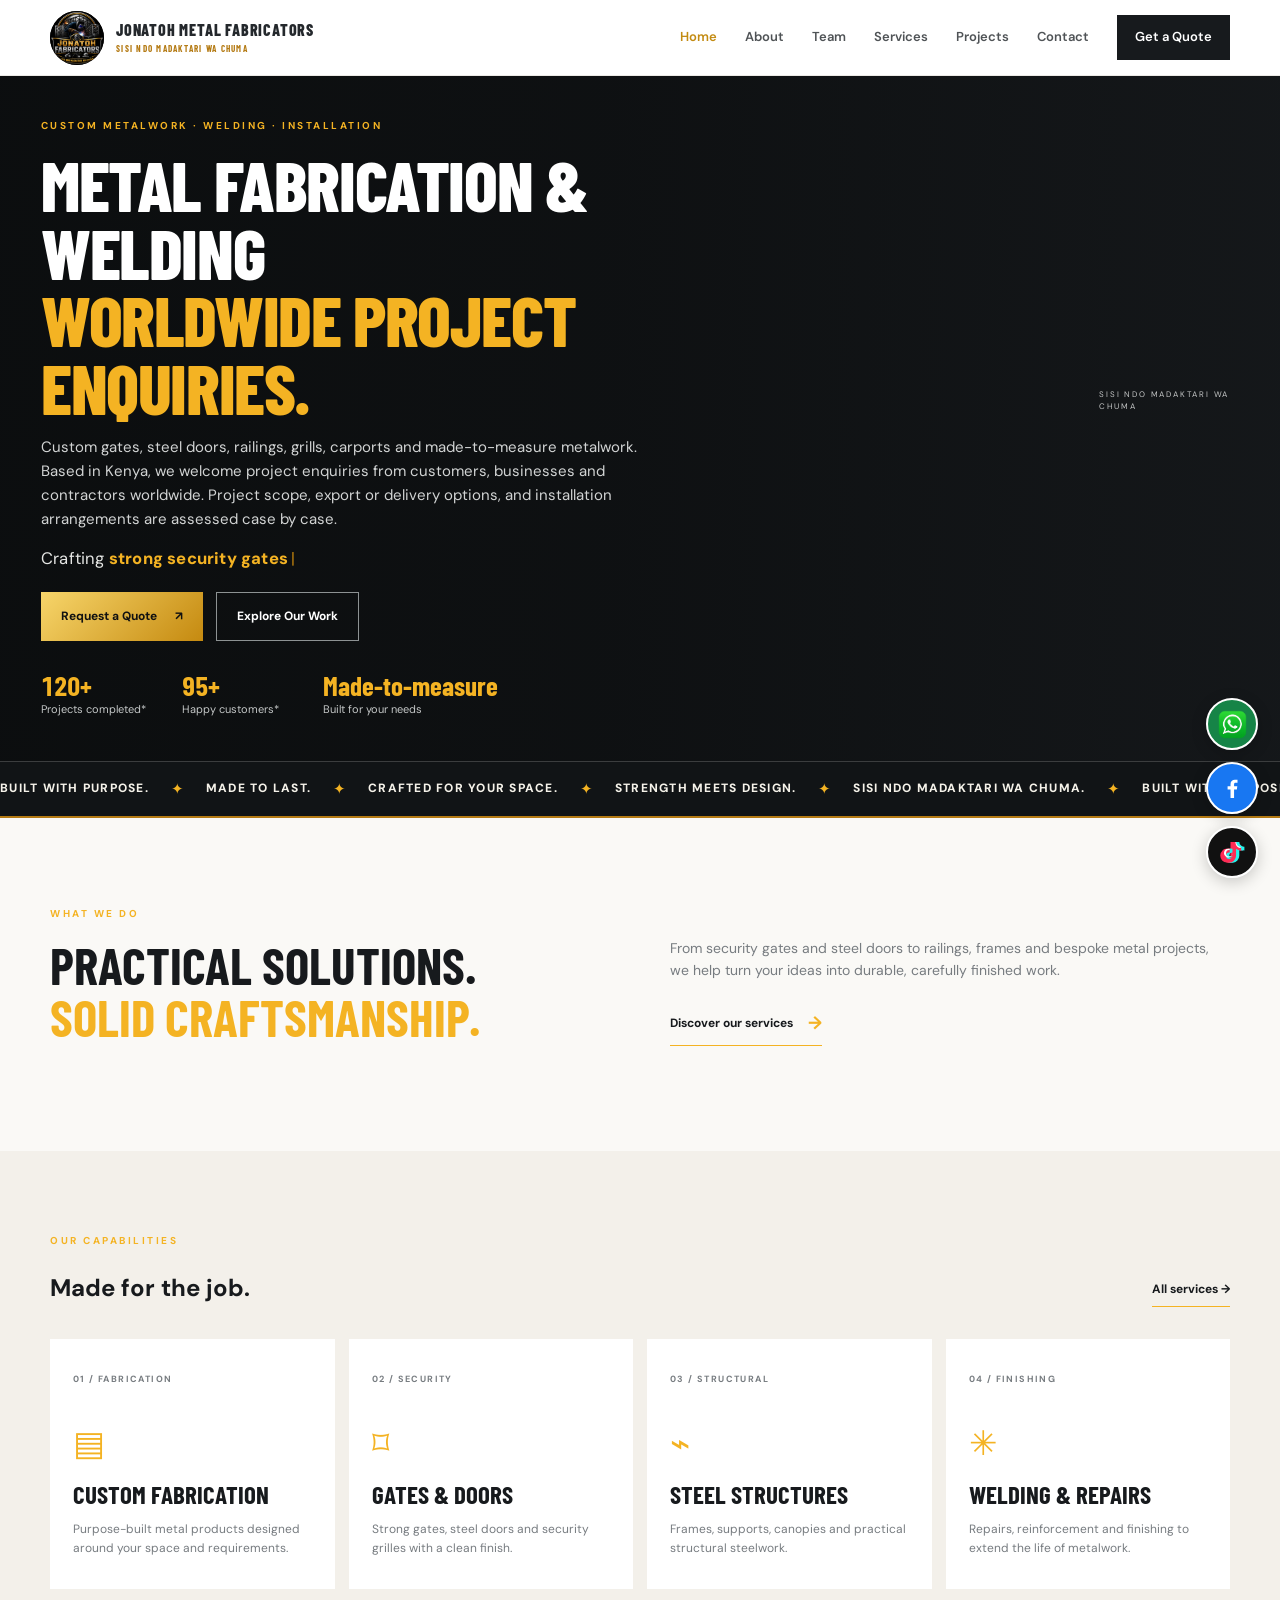
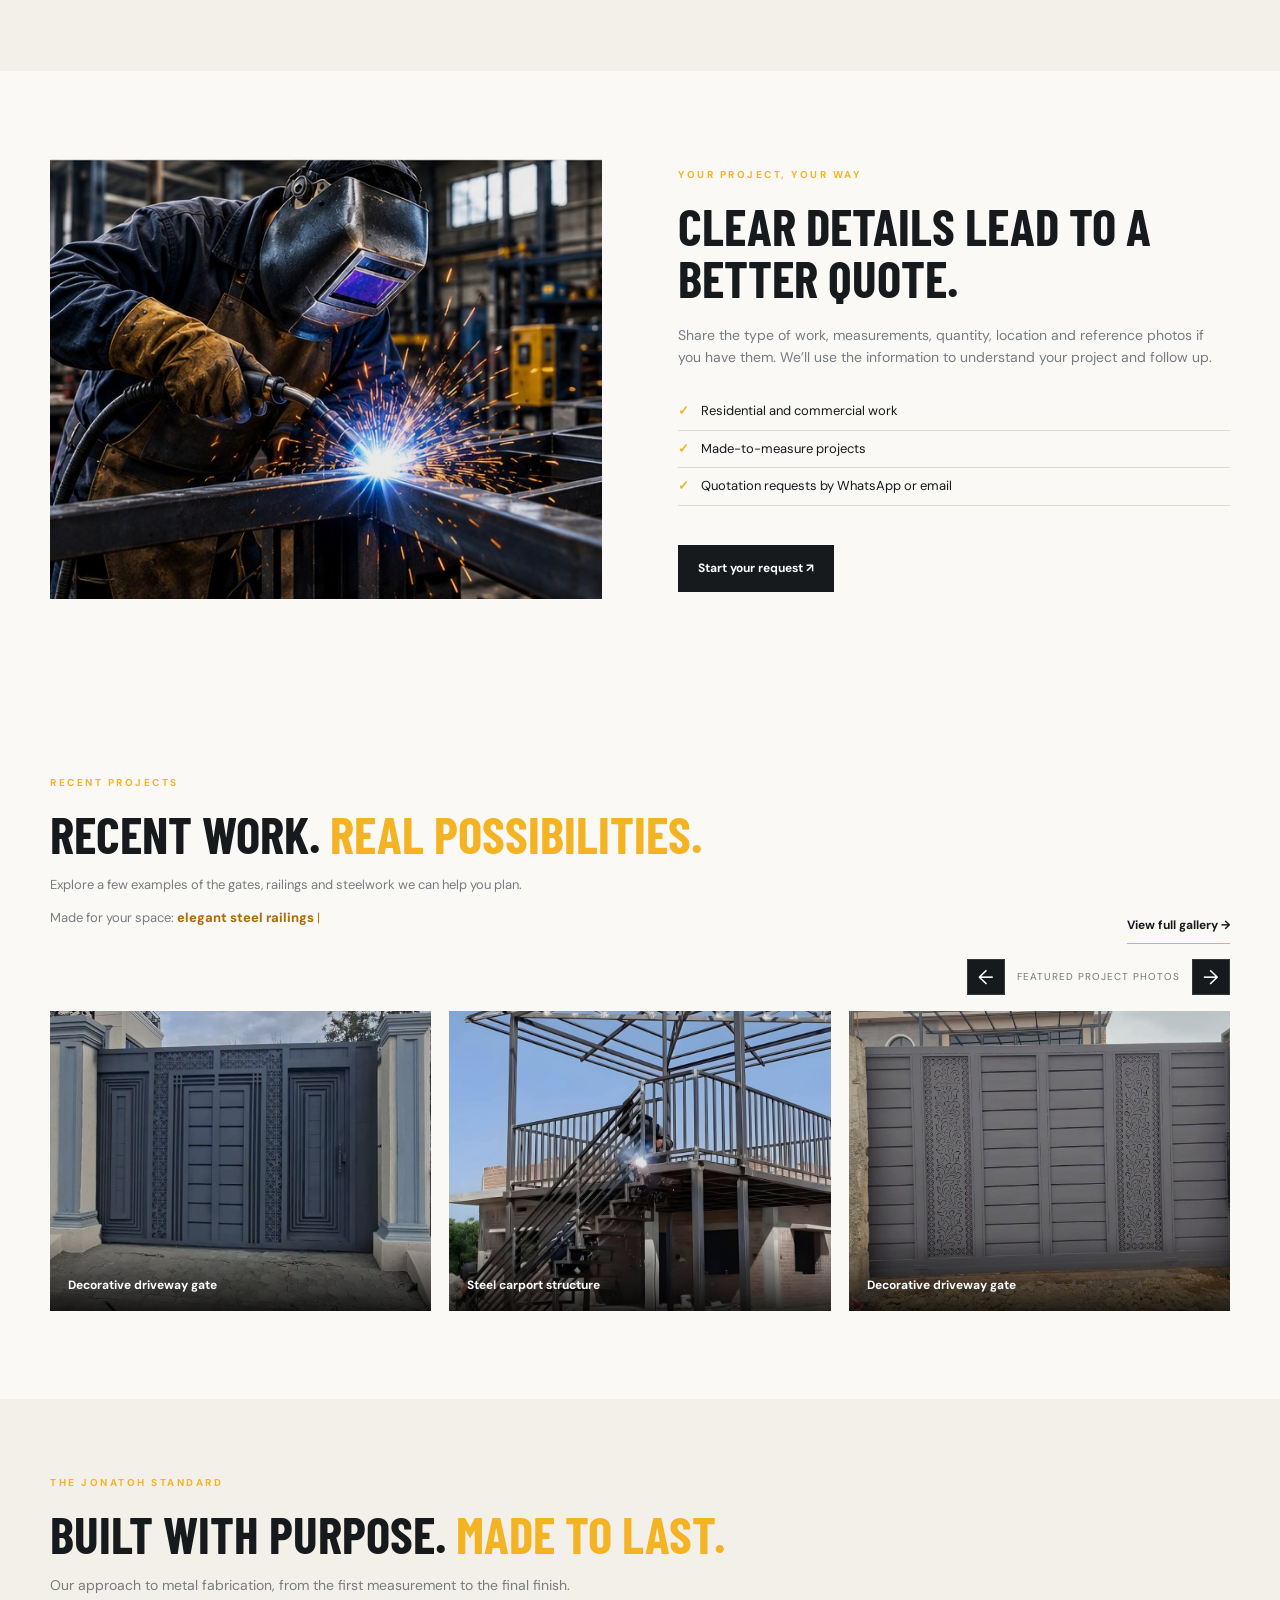
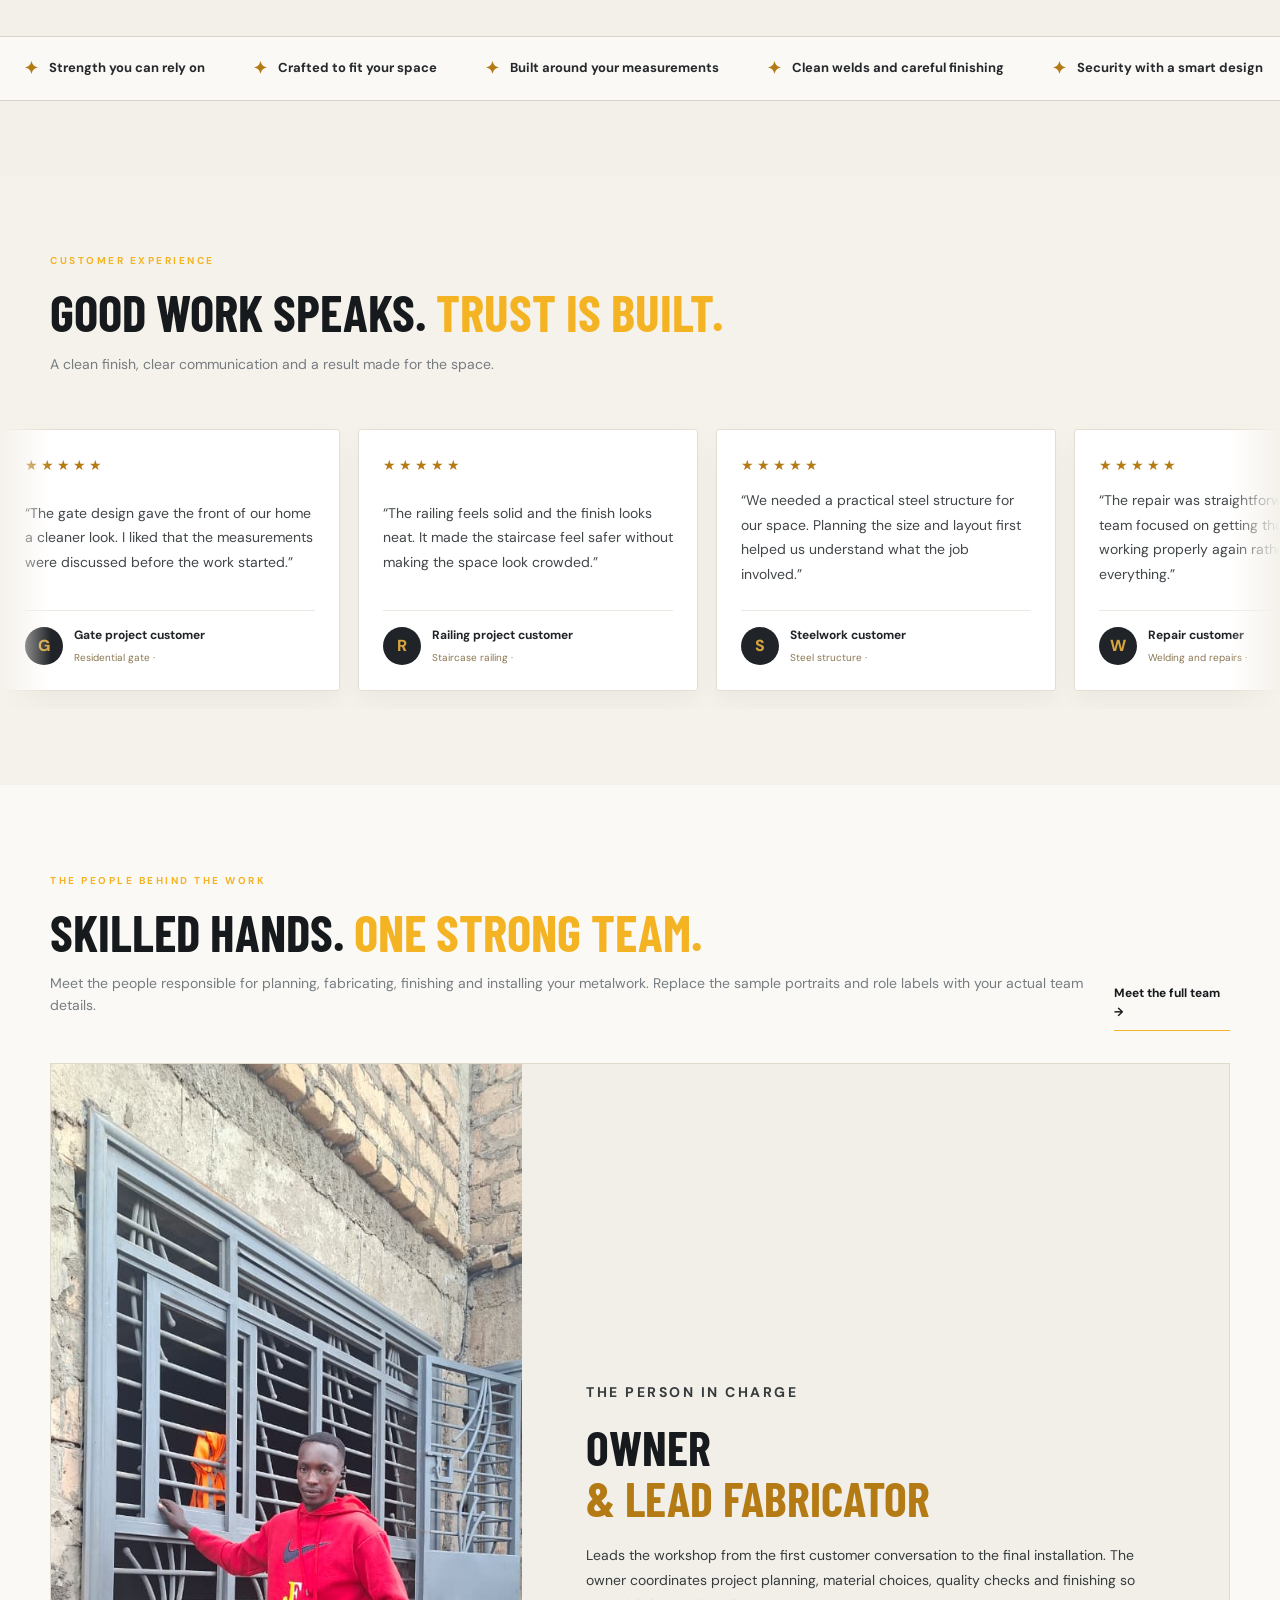
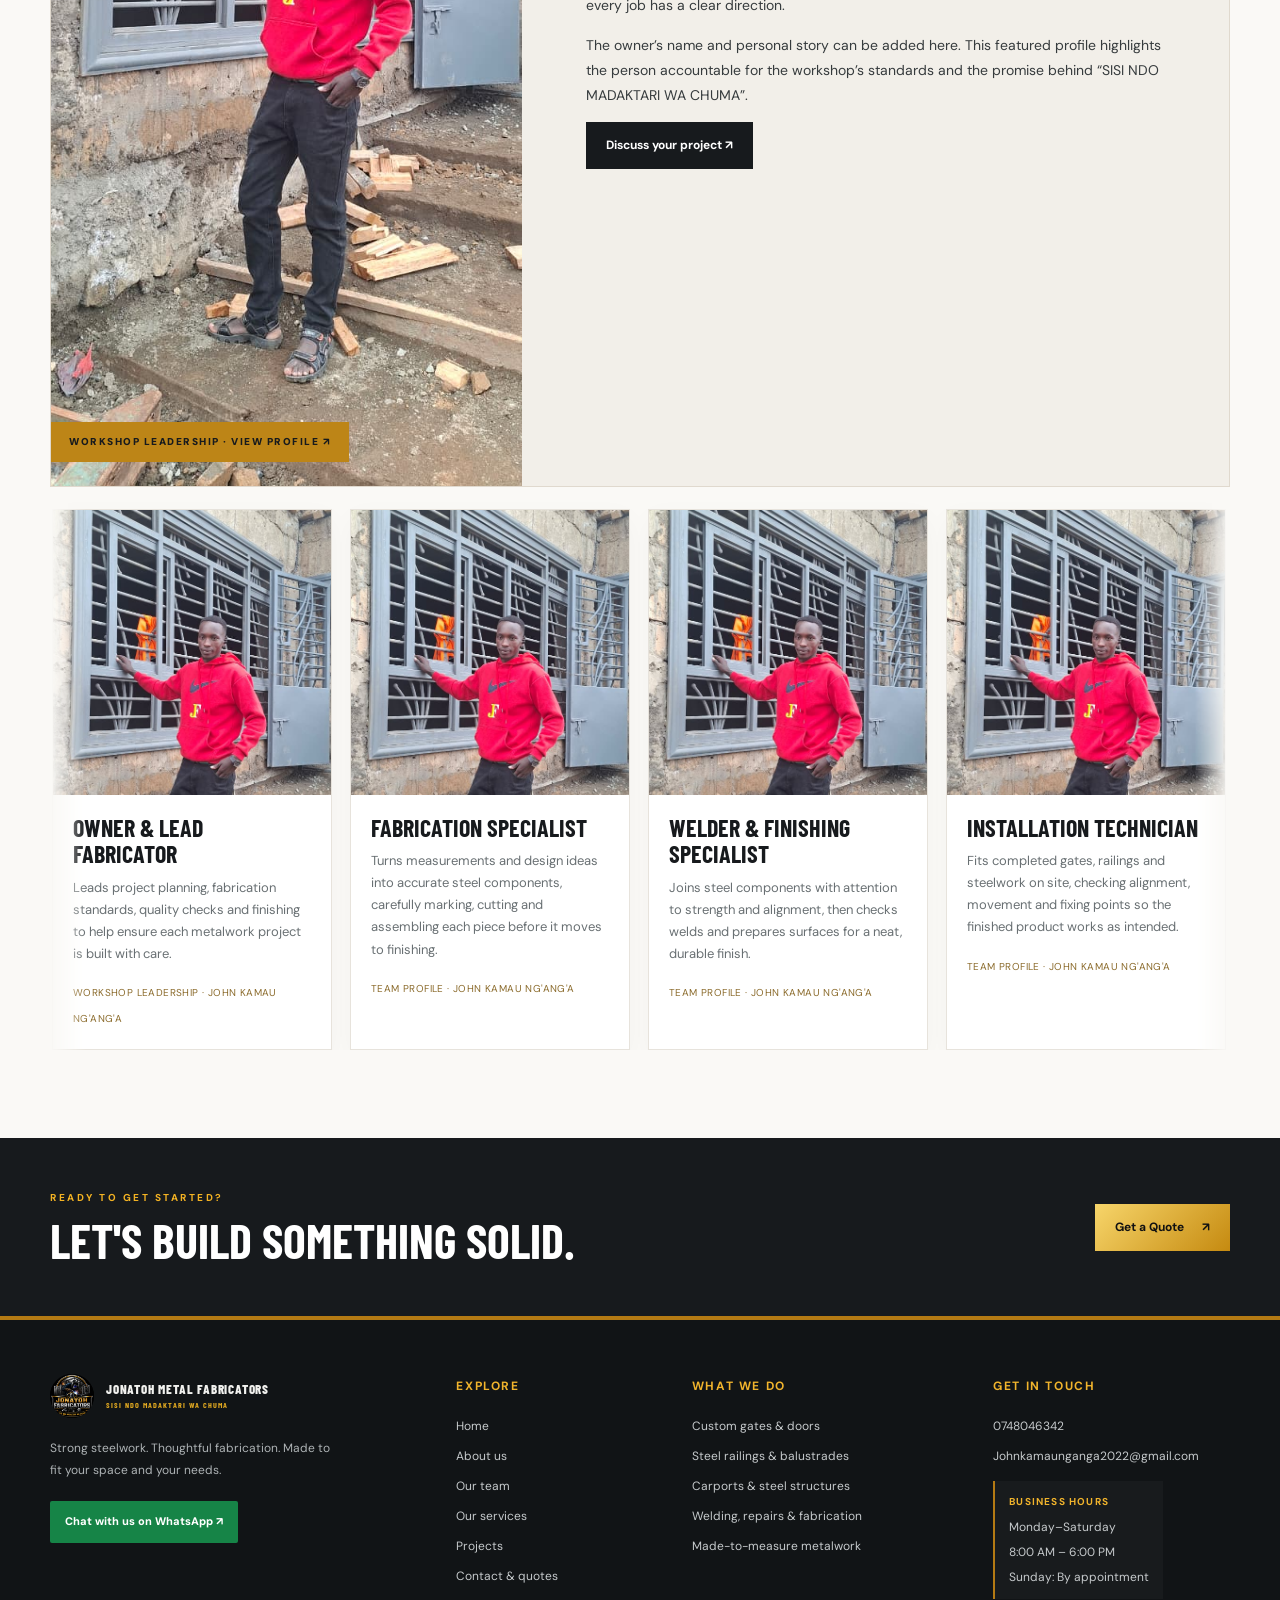
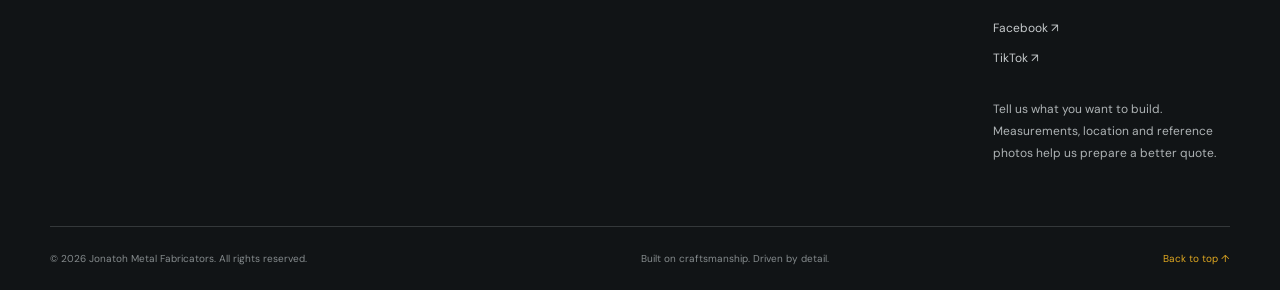
<file: index.html>
<!doctype html>
<html lang="en">
<head>
  <meta charset="utf-8">
  <meta name="viewport" content="width=device-width, initial-scale=1"><link rel="canonical" href="https://jonatohfabricators.co.ke/">
  <title>Jonatoh Metal Fabricators | Quality Metal Fabrication & Welding Across Kenya</title>
  <meta name="twitter:title" content="Jonatoh Metal Fabricators | Quality Metal Fabrication & Welding Countrywide">
  <meta name="twitter:description"  content="Jonatoh Metal Fabricators provides quality metal fabrication services countrywide across Kenya, including gates, grills, steel doors, windows, tanks and custom steel structures. Contact us for a quotation.">
  <meta property="og:url" content="https://jonatohfabricators.co.ke/"><meta name="robots" content="index,follow,max-image-preview:large">
  <meta name="description" content="Kenya-based metal fabrication and welding company welcoming project enquiries from around the Country. Custom gates, steel doors, windows, railings, carports and steel structures. National delivery and installation are assessed per project.">
  <meta name="theme-color" content="#171a1d">
  <link rel="stylesheet" href="css/style.css">
  <meta property="og:type" content="website">
  <meta property="og:title" content="Jonatoh Metal Fabricators | Metal Fabrication & Welding Worldwide">
  <meta property="og:description" content="Kenya-based metal fabrication and welding company welcoming project enquiries from around the world. Custom gates, steel doors, windows, railings, carports and steel structures. International delivery and installation are assessed per project.">
  <meta name="twitter:card" content="summary_large_image">
  <script type="application/ld+json">
  {
  "@context": "https://schema.org",
  "@type": "HomeAndConstructionBusiness",
  "@id": "https://jonatohfabricators.co.ke/#business",
  "name": "Jonatoh Metal Fabricators",
  "url": "https://jonatohfabricators.co.ke/",
  "telephone": "+254748046342",
  "email": "Johnkamaunganga2022@gmail.com",
  "description": "Jonatoh Metal Fabricators is a Kenya-based metal fabrication and welding business welcoming project enquiries from customers worldwide; project scope, export or delivery options, and installation arrangements are confirmed case by case. Custom steel gates, doors, windows, railings, grills, carports and steel structures. Based in Kikuyu, Kiambu County. Contact us to discuss your project, specifications and delivery or installation requirements.",
  "image": "https://jonatohfabricators.co.ke/images/jonatoh-logo.jpeg",
  "address": {
    "@type": "PostalAddress",
    "streetAddress": "Gikambura, Ruthigiti Road",
    "addressLocality": "Kikuyu",
    "addressRegion": "Kiambu County",
    "addressCountry": "KE"
  },
  "areaServed": [
    {
      "@type": "City",
      "name": "Kikuyu"
    },
    {
      "@type": "AdministrativeArea",
      "name": "Kiambu County"
    },
    {
      "@type": "Country",
      "name": "Kenya"
    },
    {
      "@type": "AdministrativeArea",
      "name": "Worldwide project enquiries (logistics confirmed per project)"
    }
  ],
  "openingHoursSpecification": [
    {
      "@type": "OpeningHoursSpecification",
      "dayOfWeek": [
        "Monday",
        "Tuesday",
        "Wednesday",
        "Thursday",
        "Friday",
        "Saturday"
      ],
      "opens": "08:00",
      "closes": "18:00"
    }
  ],
  "sameAs": [
    "https://www.facebook.com/share/1BdSj5urgs/",
    "https://www.tiktok.com/@jonatohfabricatorske"
  ]
}
  </script>
</head>
<body id="top">
<header class="site-header">
  <a class="brand" href="index.html"><img class="brand-logo" src="images/jonatoh-logo.jpeg" alt="Jonatoh Metal Fabrication logo"><span class="brand-wordmark">JONATOH METAL FABRICATORS<small>SISI NDO MADAKTARI WA CHUMA</small></span></a>
  <button class="menu-toggle" aria-label="Toggle navigation" aria-expanded="false">☰</button>
  <nav class="nav">
    <a class="active" href="index.html">Home</a><a href="about.html">About</a><a href="team.html">Team</a><a href="services.html">Services</a><a href="projects.html">Projects</a><a href="contact.html">Contact</a>
    <a class="nav-cta" href="contact.html#quote">Get a Quote</a>
  </nav>
</header>
<main>
<section class="hero hero-compact">
  <div class="hero-photo-rotator" aria-hidden="true"><span></span><span></span><span></span><span></span></div>
  <div class="hero-shade"></div>
  <div class="hero-content container">
    <p class="eyebrow">CUSTOM METALWORK · WELDING · INSTALLATION</p>
    <h1>Metal Fabrication &amp; Welding<br><em>Worldwide Project Enquiries.</em></h1>
    <p class="hero-copy">Custom gates, steel doors, railings, grills, carports and made-to-measure metalwork. Based in Kenya, we welcome project enquiries from customers, businesses and contractors worldwide. Project scope, export or delivery options, and installation arrangements are assessed case by case.</p><p class="hero-typing-line">Crafting <strong data-typing-phrase>strong security gates</strong><span class="typing-caret" aria-hidden="true">|</span></p>
    <div class="hero-actions"><a class="button button-orange" href="contact.html#quote">Request a Quote <span>↗</span></a><a class="button button-outline" href="projects.html">Explore Our Work</a></div>
    <div class="hero-stats hero-counter-stats"><div><strong class="count-up" data-count="120">0</strong><span>Projects completed*</span></div><div><strong class="count-up" data-count="95">0</strong><span>Happy customers*</span></div><div><strong>Made-to-measure</strong><span>Built for your needs</span></div></div>
  </div>
  <div class="hero-label">SISI NDO MADAKTARI WA CHUMA</div>
</section><section class="brand-motion-strip" aria-label="Jonatoh metal fabrication values"><div class="brand-motion-track"><span>Built with purpose.</span><b aria-hidden="true">✦</b><span>Made to last.</span><b aria-hidden="true">✦</b><span>Crafted for your space.</span><b aria-hidden="true">✦</b><span>Strength meets design.</span><b aria-hidden="true">✦</b><span>SISI NDO MADAKTARI WA CHUMA.</span><b aria-hidden="true">✦</b><span>Built with purpose.</span><b aria-hidden="true">✦</b><span>Made to last.</span><b aria-hidden="true">✦</b><span>Crafted for your space.</span><b aria-hidden="true">✦</b><span>Strength meets design.</span><b aria-hidden="true">✦</b><span>SISI NDO MADAKTARI WA CHUMA.</span><b aria-hidden="true">✦</b></div></section>
<section class="section container intro-grid">
  <div><p class="eyebrow">WHAT WE DO</p><h2>Practical solutions.<br><em>Solid craftsmanship.</em></h2></div>
  <div><p class="muted">From security gates and steel doors to railings, frames and bespoke metal projects, we help turn your ideas into durable, carefully finished work.</p><a class="text-link" href="services.html">Discover our services <span>→</span></a></div>
</section>
<section class="services-band"><div class="container"><div class="section-heading"><div><p class="eyebrow">OUR CAPABILITIES</p><h2>Made for the job.</h2></div><a class="text-link" href="services.html">All services →</a></div>
<div class="service-cards">
  <article class="service-card"><span class="service-number">01 / FABRICATION</span><div class="service-icon">▤</div><h3>Custom Fabrication</h3><p>Purpose-built metal products designed around your space and requirements.</p></article>
  <article class="service-card"><span class="service-number">02 / SECURITY</span><div class="service-icon">⌑</div><h3>Gates & Doors</h3><p>Strong gates, steel doors and security grilles with a clean finish.</p></article>
  <article class="service-card"><span class="service-number">03 / STRUCTURAL</span><div class="service-icon">⌁</div><h3>Steel Structures</h3><p>Frames, supports, canopies and practical structural steelwork.</p></article>
  <article class="service-card"><span class="service-number">04 / FINISHING</span><div class="service-icon">✳</div><h3>Welding & Repairs</h3><p>Repairs, reinforcement and finishing to extend the life of metalwork.</p></article>
</div></div></section>
<section class="section container split-feature"><div class="feature-photo" role="img" aria-label="Metal fabrication workshop"></div><div class="feature-copy"><p class="eyebrow">YOUR PROJECT, YOUR WAY</p><h2>Clear details lead to a better quote.</h2><p class="muted">Share the type of work, measurements, quantity, location and reference photos if you have them. We’ll use the information to understand your project and follow up.</p><ul class="check-list"><li>Residential and commercial work</li><li>Made-to-measure projects</li><li>Quotation requests by WhatsApp or email</li></ul><a class="button button-dark" href="contact.html#quote">Start your request ↗</a></div></section>
<section class="section container recent-projects"><div class="section-heading"><div><p class="eyebrow">RECENT PROJECTS</p><h2>Recent work. <em>Real possibilities.</em></h2><p class="muted recent-lead">Explore a few examples of the gates, railings and steelwork we can help you plan.</p><p class="typing-line">Made for your space: <strong data-typing-phrase aria-live="polite">security gates</strong><span class="typing-caret" aria-hidden="true">|</span></p></div><a class="text-link" href="projects.html">View full gallery →</a></div><div class="recent-carousel-controls"><button type="button" id="recent-prev" aria-label="Previous projects">←</button><span id="recent-slide-status">Featured project photos</span><button type="button" id="recent-next" aria-label="Next projects">→</button></div><div class="recent-project-grid recent-project-grid-fading" id="recent-project-grid"><a class="recent-project" href="projects.html?image=gate1.jpeg#gallery-grid" aria-label="View Decorative driveway gate in Projects"><img src="images/gallery/gate1.jpeg" alt="Black steel driveway gate with gold decorative details" loading="lazy"><span>Decorative driveway gate</span></a><a class="recent-project" href="projects.html?image=structure1.jpeg#gallery-grid" aria-label="View Steel carport structure in Projects"><img src="images/gallery/structure1.jpeg" alt="Modern steel carport structure beside a residential building" loading="lazy"><span>Steel carport structure</span></a><a class="recent-project" href="projects.html?image=gate2.jpeg#gallery-grid" aria-label="View Decorative driveway gate in Projects"><img src="images/gallery/gate2.jpeg" alt="Black steel driveway gate with gold decorative details" loading="lazy"><span>Decorative driveway gate</span></a><a class="recent-project" href="projects.html?image=rails1.jpeg#gallery-grid" aria-label="View Stainless steel railing in Projects"><img src="images/gallery/rails1.jpeg" alt="Polished stainless steel staircase and balcony railings" loading="lazy"><span>Stainless steel railing</span></a><a class="recent-project" href="projects.html?image=structure2.jpeg#gallery-grid" aria-label="View Steel carport structure in Projects"><img src="images/gallery/structure2.jpeg" alt="Modern steel carport structure beside a residential building" loading="lazy"><span>Steel carport structure</span></a><a class="recent-project" href="projects.html?image=gate3.jpeg#gallery-grid" aria-label="View Decorative driveway gate in Projects"><img src="images/gallery/gate3.jpeg" alt="Black steel driveway gate with gold decorative details" loading="lazy"><span>Decorative driveway gate</span></a><a class="recent-project" href="projects.html?image=gate5.jpeg#gallery-grid" aria-label="View Decorative driveway gate in Projects"><img src="images/gallery/gate5.jpeg" alt="Black steel driveway gate with gold decorative details" loading="lazy"><span>Decorative driveway gate</span></a><a class="recent-project" href="projects.html?image=gate6.jpeg#gallery-grid" aria-label="View Decorative driveway gate in Projects"><img src="images/gallery/gate6.jpeg" alt="Black steel driveway gate with gold decorative details" loading="lazy"><span>Decorative driveway gate</span></a><a class="recent-project" href="projects.html?image=gate7.jpeg#gallery-grid" aria-label="View Decorative driveway gate in Projects"><img src="images/gallery/gate7.jpeg" alt="Black steel driveway gate with gold decorative details" loading="lazy"><span>Decorative driveway gate</span></a><a class="recent-project" href="projects.html?image=gate8.jpeg#gallery-grid" aria-label="View Decorative driveway gate in Projects"><img src="images/gallery/gate8.jpeg" alt="Black steel driveway gate with gold decorative details" loading="lazy"><span>Decorative driveway gate</span></a><a class="recent-project" href="projects.html?image=gate9.jpeg#gallery-grid" aria-label="View Decorative driveway gate in Projects"><img src="images/gallery/gate9.jpeg" alt="Black steel driveway gate with gold decorative details" loading="lazy"><span>Decorative driveway gate</span></a><a class="recent-project" href="projects.html?image=gate10.jpeg#gallery-grid" aria-label="View Decorative driveway gate in Projects"><img src="images/gallery/gate10.jpeg" alt="Black steel driveway gate with gold decorative details" loading="lazy"><span>Decorative driveway gate</span></a></div></section>
<section class="section values-marquee-section"><div class="container"><div class="section-heading"><div><p class="eyebrow">THE JONATOH STANDARD</p><h2>Built with purpose. <em>Made to last.</em></h2><p class="muted">Our approach to metal fabrication, from the first measurement to the final finish.</p></div></div></div><div class="value-marquee" aria-label="Jonatoh Metal Fabricators service principles"><div class="value-marquee-track"><span class="value-marquee-item"><i aria-hidden="true">✦</i>Strength you can rely on</span><span class="value-marquee-item"><i aria-hidden="true">✦</i>Crafted to fit your space</span><span class="value-marquee-item"><i aria-hidden="true">✦</i>Built around your measurements</span><span class="value-marquee-item"><i aria-hidden="true">✦</i>Clean welds and careful finishing</span><span class="value-marquee-item"><i aria-hidden="true">✦</i>Security with a smart design</span><span class="value-marquee-item"><i aria-hidden="true">✦</i>Made for everyday use</span><span class="value-marquee-item"><i aria-hidden="true">✦</i>Practical solutions in steel</span><span class="value-marquee-item"><i aria-hidden="true">✦</i>Details that make the difference</span><span class="value-marquee-item"><i aria-hidden="true">✦</i>Designed with purpose</span><span class="value-marquee-item"><i aria-hidden="true">✦</i>Durability comes first</span><span class="value-marquee-item"><i aria-hidden="true">✦</i>From idea to finished metalwork</span><span class="value-marquee-item"><i aria-hidden="true">✦</i>A finish that complements your property</span><span class="value-marquee-item"><i aria-hidden="true">✦</i>Custom gates and doors</span><span class="value-marquee-item"><i aria-hidden="true">✦</i>Railings made for confidence</span><span class="value-marquee-item"><i aria-hidden="true">✦</i>Steel structures with purpose</span><span class="value-marquee-item"><i aria-hidden="true">✦</i>Repairs that help extend product life</span><span class="value-marquee-item"><i aria-hidden="true">✦</i>Thoughtful fabrication</span><span class="value-marquee-item"><i aria-hidden="true">✦</i>Reliable workmanship matters</span><span class="value-marquee-item"><i aria-hidden="true">✦</i>Your project, your specifications</span><span class="value-marquee-item"><i aria-hidden="true">✦</i>Made-to-measure metal solutions</span><span class="value-marquee-item"><i aria-hidden="true">✦</i>Function meets good design</span><span class="value-marquee-item"><i aria-hidden="true">✦</i>Strong frames, neat finishes</span><span class="value-marquee-item"><i aria-hidden="true">✦</i>Built for homes and businesses</span><span class="value-marquee-item"><i aria-hidden="true">✦</i>A clear plan before fabrication</span><span class="value-marquee-item"><i aria-hidden="true">✦</i>Care in every cut and weld</span><span class="value-marquee-item"><i aria-hidden="true">✦</i>Metalwork that works hard</span><span class="value-marquee-item"><i aria-hidden="true">✦</i>Security grills tailored to your needs</span><span class="value-marquee-item"><i aria-hidden="true">✦</i>Carports planned for your space</span><span class="value-marquee-item"><i aria-hidden="true">✦</i>Quality-focused fabrication</span><span class="value-marquee-item"><i aria-hidden="true">✦</i>A practical approach to every job</span><span class="value-marquee-item"><i aria-hidden="true">✦</i>Your vision guides the design</span><span class="value-marquee-item"><i aria-hidden="true">✦</i>Steelwork with attention to detail</span><span class="value-marquee-item"><i aria-hidden="true">✦</i>Finishing that completes the look</span><span class="value-marquee-item"><i aria-hidden="true">✦</i>Built to suit the setting</span><span class="value-marquee-item"><i aria-hidden="true">✦</i>Custom work, not one-size-fits-all</span><span class="value-marquee-item"><i aria-hidden="true">✦</i>From simple repairs to new builds</span><span class="value-marquee-item"><i aria-hidden="true">✦</i>Made with care at every stage</span><span class="value-marquee-item"><i aria-hidden="true">✦</i>Straightforward project discussions</span><span class="value-marquee-item"><i aria-hidden="true">✦</i>Share your measurements for a quote</span><span class="value-marquee-item"><i aria-hidden="true">✦</i>Bring your reference photos</span><span class="value-marquee-item"><i aria-hidden="true">✦</i>Useful design, lasting function</span><span class="value-marquee-item"><i aria-hidden="true">✦</i>Strong materials, smart planning</span><span class="value-marquee-item"><i aria-hidden="true">✦</i>A better fit starts with good measurements</span><span class="value-marquee-item"><i aria-hidden="true">✦</i>Careful work from start to finish</span><span class="value-marquee-item"><i aria-hidden="true">✦</i>Metal fabrication for real-world needs</span><span class="value-marquee-item"><i aria-hidden="true">✦</i>Your space. Your style. Your build.</span><span class="value-marquee-item"><i aria-hidden="true">✦</i>Practical craftsmanship you can see</span><span class="value-marquee-item"><i aria-hidden="true">✦</i>Plan it well. Build it right.</span><span class="value-marquee-item"><i aria-hidden="true">✦</i>SISI NDO MADAKTARI WA CHUMA</span><span class="value-marquee-item"><i aria-hidden="true">✦</i>Jonatoh Metal Fabricators — built around your needs</span><span class="value-marquee-item"><i aria-hidden="true">✦</i>Strength you can rely on</span><span class="value-marquee-item"><i aria-hidden="true">✦</i>Crafted to fit your space</span><span class="value-marquee-item"><i aria-hidden="true">✦</i>Built around your measurements</span><span class="value-marquee-item"><i aria-hidden="true">✦</i>Clean welds and careful finishing</span><span class="value-marquee-item"><i aria-hidden="true">✦</i>Security with a smart design</span><span class="value-marquee-item"><i aria-hidden="true">✦</i>Made for everyday use</span><span class="value-marquee-item"><i aria-hidden="true">✦</i>Practical solutions in steel</span><span class="value-marquee-item"><i aria-hidden="true">✦</i>Details that make the difference</span><span class="value-marquee-item"><i aria-hidden="true">✦</i>Designed with purpose</span><span class="value-marquee-item"><i aria-hidden="true">✦</i>Durability comes first</span><span class="value-marquee-item"><i aria-hidden="true">✦</i>From idea to finished metalwork</span><span class="value-marquee-item"><i aria-hidden="true">✦</i>A finish that complements your property</span><span class="value-marquee-item"><i aria-hidden="true">✦</i>Custom gates and doors</span><span class="value-marquee-item"><i aria-hidden="true">✦</i>Railings made for confidence</span><span class="value-marquee-item"><i aria-hidden="true">✦</i>Steel structures with purpose</span><span class="value-marquee-item"><i aria-hidden="true">✦</i>Repairs that help extend product life</span><span class="value-marquee-item"><i aria-hidden="true">✦</i>Thoughtful fabrication</span><span class="value-marquee-item"><i aria-hidden="true">✦</i>Reliable workmanship matters</span><span class="value-marquee-item"><i aria-hidden="true">✦</i>Your project, your specifications</span><span class="value-marquee-item"><i aria-hidden="true">✦</i>Made-to-measure metal solutions</span><span class="value-marquee-item"><i aria-hidden="true">✦</i>Function meets good design</span><span class="value-marquee-item"><i aria-hidden="true">✦</i>Strong frames, neat finishes</span><span class="value-marquee-item"><i aria-hidden="true">✦</i>Built for homes and businesses</span><span class="value-marquee-item"><i aria-hidden="true">✦</i>A clear plan before fabrication</span><span class="value-marquee-item"><i aria-hidden="true">✦</i>Care in every cut and weld</span><span class="value-marquee-item"><i aria-hidden="true">✦</i>Metalwork that works hard</span><span class="value-marquee-item"><i aria-hidden="true">✦</i>Security grills tailored to your needs</span><span class="value-marquee-item"><i aria-hidden="true">✦</i>Carports planned for your space</span><span class="value-marquee-item"><i aria-hidden="true">✦</i>Quality-focused fabrication</span><span class="value-marquee-item"><i aria-hidden="true">✦</i>A practical approach to every job</span><span class="value-marquee-item"><i aria-hidden="true">✦</i>Your vision guides the design</span><span class="value-marquee-item"><i aria-hidden="true">✦</i>Steelwork with attention to detail</span><span class="value-marquee-item"><i aria-hidden="true">✦</i>Finishing that completes the look</span><span class="value-marquee-item"><i aria-hidden="true">✦</i>Built to suit the setting</span><span class="value-marquee-item"><i aria-hidden="true">✦</i>Custom work, not one-size-fits-all</span><span class="value-marquee-item"><i aria-hidden="true">✦</i>From simple repairs to new builds</span><span class="value-marquee-item"><i aria-hidden="true">✦</i>Made with care at every stage</span><span class="value-marquee-item"><i aria-hidden="true">✦</i>Straightforward project discussions</span><span class="value-marquee-item"><i aria-hidden="true">✦</i>Share your measurements for a quote</span><span class="value-marquee-item"><i aria-hidden="true">✦</i>Bring your reference photos</span><span class="value-marquee-item"><i aria-hidden="true">✦</i>Useful design, lasting function</span><span class="value-marquee-item"><i aria-hidden="true">✦</i>Strong materials, smart planning</span><span class="value-marquee-item"><i aria-hidden="true">✦</i>A better fit starts with good measurements</span><span class="value-marquee-item"><i aria-hidden="true">✦</i>Careful work from start to finish</span><span class="value-marquee-item"><i aria-hidden="true">✦</i>Metal fabrication for real-world needs</span><span class="value-marquee-item"><i aria-hidden="true">✦</i>Your space. Your style. Your build.</span><span class="value-marquee-item"><i aria-hidden="true">✦</i>Practical craftsmanship you can see</span><span class="value-marquee-item"><i aria-hidden="true">✦</i>Plan it well. Build it right.</span><span class="value-marquee-item"><i aria-hidden="true">✦</i>SISI NDO MADAKTARI WA CHUMA</span><span class="value-marquee-item"><i aria-hidden="true">✦</i>Jonatoh Metal Fabricators — built around your needs</span></div></div>
  <!-- <p class="value-marquee-note container">These are our service principles, capabilities and customer testimonials. We publish customer reviews only when they are genuine and approved for sharing.</p> -->
</section>

<section class="section testimonials-section"><div class="container"><div class="section-heading"><div><p class="eyebrow">CUSTOMER EXPERIENCE</p><h2>Good work speaks. <em>Trust is built.</em></h2><p class="muted">A clean finish, clear communication and a result made for the space.</p></div></div></div><div class="testimonial-marquee" aria-label="Illustrative customer feedback examples"><div class="testimonial-track"><article class="testimonial-card"><div class="testimonial-stars" aria-label="Five stars">★★★★★</div><p>“The gate design gave the front of our home a cleaner look. I liked that the measurements were discussed before the work started.”</p><div class="testimonial-person"><span class="testimonial-avatar">G</span><span><strong>Gate project customer</strong><small>Residential gate · </small></span></div></article><article class="testimonial-card"><div class="testimonial-stars" aria-label="Five stars">★★★★★</div><p>“The railing feels solid and the finish looks neat. It made the staircase feel safer without making the space look crowded.”</p><div class="testimonial-person"><span class="testimonial-avatar">R</span><span><strong>Railing project customer</strong><small>Staircase railing · </small></span></div></article><article class="testimonial-card"><div class="testimonial-stars" aria-label="Five stars">★★★★★</div><p>“We needed a practical steel structure for our space. Planning the size and layout first helped us understand what the job involved.”</p><div class="testimonial-person"><span class="testimonial-avatar">S</span><span><strong>Steelwork customer</strong><small>Steel structure · </small></span></div></article><article class="testimonial-card"><div class="testimonial-stars" aria-label="Five stars">★★★★★</div><p>“The repair was straightforward and the team focused on getting the metalwork working properly again rather than replacing everything.”</p><div class="testimonial-person"><span class="testimonial-avatar">W</span><span><strong>Repair customer</strong><small>Welding and repairs · </small></span></div></article><article class="testimonial-card"><div class="testimonial-stars" aria-label="Five stars">★★★★★</div><p>“I wanted something that matched the property. Talking through the design before fabrication made it easier to settle on a practical option.”</p><div class="testimonial-person"><span class="testimonial-avatar">D</span><span><strong>Custom design customer</strong><small>Custom metalwork · </small></span></div></article><article class="testimonial-card"><div class="testimonial-stars" aria-label="Five stars">★★★★★</div><p>“The finished work looks balanced and purposeful. The small details around the joints and edges made a difference to the overall appearance.”</p><div class="testimonial-person"><span class="testimonial-avatar">M</span><span><strong>Fabrication customer</strong><small>Made-to-measure work · </small></span></div></article><article class="testimonial-card"><div class="testimonial-stars" aria-label="Five stars">★★★★★</div><p>“The gate design gave the front of our home a cleaner look. I liked that the measurements were discussed before the work started.”</p><div class="testimonial-person"><span class="testimonial-avatar">G</span><span><strong>Gate project customer</strong><small>Residential gate · </small></span></div></article><article class="testimonial-card"><div class="testimonial-stars" aria-label="Five stars">★★★★★</div><p>“The railing feels solid and the finish looks neat. It made the staircase feel safer without making the space look crowded.”</p><div class="testimonial-person"><span class="testimonial-avatar">R</span><span><strong>Railing project customer</strong><small>Staircase railing · </small></span></div></article><article class="testimonial-card"><div class="testimonial-stars" aria-label="Five stars">★★★★★</div><p>“We needed a practical steel structure for our space. Planning the size and layout first helped us understand what the job involved.”</p><div class="testimonial-person"><span class="testimonial-avatar">S</span><span><strong>Steelwork customer</strong><small>Steel structure · </small></span></div></article><article class="testimonial-card"><div class="testimonial-stars" aria-label="Five stars">★★★★★</div><p>“The repair was straightforward and the team focused on getting the metalwork working properly again rather than replacing everything.”</p><div class="testimonial-person"><span class="testimonial-avatar">W</span><span><strong>Repair customer</strong><small>Welding and repairs · </small></span></div></article><article class="testimonial-card"><div class="testimonial-stars" aria-label="Five stars">★★★★★</div><p>“I wanted something that matched the property. Talking through the design before fabrication made it easier to settle on a practical option.”</p><div class="testimonial-person"><span class="testimonial-avatar">D</span><span><strong>Custom design customer</strong><small>Custom metalwork · </small></span></div></article><article class="testimonial-card"><div class="testimonial-stars" aria-label="Five stars">★★★★★</div><p>“The finished work looks balanced and purposeful. The small details around the joints and edges made a difference to the overall appearance.”</p><div class="testimonial-person"><span class="testimonial-avatar">M</span><span><strong>Fabrication customer</strong><small>Made-to-measure work · </small></span></div></article></div></div>
  <!-- <p class="testimonial-disclaimer container">Design preview only: these are illustrative examples, not verified customer reviews. Replace the wording with genuine customer feedback and get permission before publishing.</p> -->
</section>
<section class="section team-section"><div class="container"><div class="section-heading"><div><p class="eyebrow">THE PEOPLE BEHIND THE WORK</p><h2>Skilled hands. <em>One strong team.</em></h2><p class="muted">Meet the people responsible for planning, fabricating, finishing and installing your metalwork. Replace the sample portraits and role labels with your actual team details.</p></div><a class="text-link" href="team.html">Meet the full team →</a></div>
<div class="owner-feature"><a class="owner-portrait owner-portrait-link" href="team.html#owner-profile" aria-label="Read the owner profile on the team page">
  <img src="images/team/owner.jpg" alt="Owner of Jonatoh Metal Fabricators, pictured beside a window project">
  <span class="owner-ribbon">WORKSHOP LEADERSHIP · VIEW PROFILE ↗</span></a>
  <div class="owner-copy"><p class="eyebrow">THE PERSON IN CHARGE</p><h3>Owner <em>&amp; Lead Fabricator</em></h3><p>Leads the workshop from the first customer conversation to the final installation. The owner coordinates project planning, material choices, quality checks and finishing so every job has a clear direction.</p><p class="muted">The owner’s name and personal story can be added here. This featured profile highlights the person accountable for the workshop’s standards and the promise behind “SISI NDO MADAKTARI WA CHUMA”.</p>
    <a class="button button-dark" href="contact.html#quote">Discuss your project ↗</a>
  </div>
  </div>
<div class="team-marquee-viewport">
  <div class="team-grid"><a class="team-card team-card-link" href="team.html#owner-profile" aria-label="View the owner and lead fabricator profile">
    <img src="images/team/owner1.jpg" alt="Owner and lead fabricator of Jonatoh Metal Fabricators">
    <div><h3>Owner &amp; Lead Fabricator</h3><p>Leads project planning, fabrication standards, quality checks and finishing to help ensure each metalwork project is built with care.</p><small>WORKSHOP LEADERSHIP · JOHN KAMAU NG'ANG'A</small></div></a><a class="team-card team-card-link" href="team.html#team-member-1" aria-label="View this team member on the team page">
    <img src="images/team/owner1.jpg" alt="Illustrative portrait of a fabrication specialist measuring steel">
    <div><h3>Fabrication Specialist</h3><p>Turns measurements and design ideas into accurate steel components, carefully marking, cutting and assembling each piece before it moves to finishing.</p><small>TEAM PROFILE · JOHN KAMAU NG'ANG'A</small>
    </div></a>
    <a class="team-card team-card-link" href="team.html#team-member-2" aria-label="View this team member on the team page">
      <img src="images/team/owner1.jpg" alt="Illustrative portrait of a welder working on steel">
      <div><h3>Welder &amp; Finishing Specialist</h3><p>Joins steel components with attention to strength and alignment, then checks welds and prepares surfaces for a neat, durable finish.</p><small>TEAM PROFILE · JOHN KAMAU NG'ANG'A</small></div>
    </a>
      <a class="team-card team-card-link" href="team.html#team-member-3" aria-label="View this team member on the team page">
        <img src="images/team/owner1.jpg" alt="Illustrative portrait of a metalwork installation technician">
        <div><h3>Installation Technician</h3><p>Fits completed gates, railings and steelwork on site, checking alignment, movement and fixing points so the finished product works as intended.</p><small>TEAM PROFILE · JOHN KAMAU NG'ANG'A</small></div>
      </a>
       <a class="team-card team-card-link" href="team.html#team-member-4" aria-label="View this team member on the team page">
        <img src="images/team/owner1.jpg" alt="Illustrative portrait of a metalwork installation technician">
        <div><h3>Installation Technician</h3><p>Fits completed gates, railings and steelwork on site, checking alignment, movement and fixing points so the finished product works as intended.</p><small>TEAM PROFILE · JOHN KAMAU NG'ANG'A</small></div>
      </a>
       <a class="team-card team-card-link" href="team.html#team-member-5" aria-label="View this team member on the team page">
        <img src="images/team/owner1.jpg" alt="Illustrative portrait of a metalwork installation technician">
        <div><h3>Installation Technician</h3><p>Fits completed gates, railings and steelwork on site, checking alignment, movement and fixing points so the finished product works as intended.</p><small>TEAM PROFILE · JOHN KAMAU NG'ANG'A</small></div>
      </a>
       <a class="team-card team-card-link" href="team.html#team-member-6" aria-label="View this team member on the team page">
        <img src="images/team/owner1.jpg" alt="Illustrative portrait of a metalwork installation technician">
        <div><h3>Installation Technician</h3><p>Fits completed gates, railings and steelwork on site, checking alignment, movement and fixing points so the finished product works as intended.</p><small>TEAM PROFILE · JOHN KAMAU NG'ANG'A</small></div>
      </a>
       <a class="team-card team-card-link" href="team.html#team-member-7" aria-label="View this team member on the team page">
        <img src="images/team/owner1.jpg" alt="Illustrative portrait of a metalwork installation technician">
        <div><h3>Installation Technician</h3><p>Fits completed gates, railings and steelwork on site, checking alignment, movement and fixing points so the finished product works as intended.</p><small>TEAM PROFILE · JOHN KAMAU NG'ANG'A</small></div>
      </a>
       <a class="team-card team-card-link" href="team.html#team-member-8" aria-label="View this team member on the team page">
        <img src="images/team/owner1.jpg" alt="Illustrative portrait of a metalwork installation technician">
        <div><h3>Installation Technician</h3><p>Fits completed gates, railings and steelwork on site, checking alignment, movement and fixing points so the finished product works as intended.</p><small>TEAM PROFILE · JOHN KAMAU NG'ANG'A</small></div>
      </a>
       <a class="team-card team-card-link" href="team.html#team-member-9" aria-label="View this team member on the team page">
        <img src="images/team/owner1.jpg" alt="Illustrative portrait of a metalwork installation technician">
        <div><h3>Installation Technician</h3><p>Fits completed gates, railings and steelwork on site, checking alignment, movement and fixing points so the finished product works as intended.</p><small>TEAM PROFILE · JOHN KAMAU NG'ANG'A</small></div>
      </a>
       <a class="team-card team-card-link" href="team.html#team-member-10" aria-label="View this team member on the team page">
        <img src="images/team/owner1.jpg" alt="Illustrative portrait of a metalwork installation technician">
        <div><h3>Installation Technician</h3><p>Fits completed gates, railings and steelwork on site, checking alignment, movement and fixing points so the finished product works as intended.</p><small>TEAM PROFILE · JOHN KAMAU NG'ANG'A</small></div>
      </a>
       <a class="team-card team-card-link" href="team.html#team-member-11" aria-label="View this team member on the team page">
        <img src="images/team/owner1.jpg" alt="Illustrative portrait of a metalwork installation technician">
        <div><h3>Installation Technician</h3><p>Fits completed gates, railings and steelwork on site, checking alignment, movement and fixing points so the finished product works as intended.</p><small>TEAM PROFILE · JOHN KAMAU NG'ANG'A</small></div>
      </a>
    </div>
  </div>
  <!-- <p class="team-edit-note">Team portraits are locally stored illustrative images, not photographs of confirmed employees. Replace them with your actual team photos and update each person’s name and role before publishing.</p> -->
</div>
</section>
<section class="quote-strip"><div class="container quote-strip-inner">
  <div><p class="eyebrow">READY TO GET STARTED?</p><h2>Let's build something solid.</h2></div><a class="button button-orange" href="contact.html#quote">Get a Quote <span>↗</span></a></div></section>
</main>
<footer class="footer"><div class="container footer-main"><div class="footer-brand-column"><a class="brand brand-light" href="index.html"><img class="brand-logo" src="images/jonatoh-logo.jpeg" alt="Jonatoh Metal Fabrication logo"><span class="brand-wordmark">JONATOH METAL FABRICATORS<small>SISI NDO MADAKTARI WA CHUMA</small></span></a><p>Strong steelwork. Thoughtful fabrication. Made to fit your space and your needs.</p><a class="footer-whatsapp" data-whatsapp-link href="#" target="_blank" rel="noopener">Chat with us on WhatsApp ↗</a></div><div class="footer-column"><h3>Explore</h3><a href="index.html">Home</a><a href="about.html">About us</a><a href="team.html">Our team</a><a href="services.html">Our services</a><a href="projects.html">Projects</a><a href="contact.html">Contact & quotes</a></div><div class="footer-column"><h3>What we do</h3><span>Custom gates & doors</span><span>Steel railings & balustrades</span><span>Carports & steel structures</span><span>Welding, repairs & fabrication</span><span>Made-to-measure metalwork</span></div><div class="footer-column footer-contact"><h3>Get in touch</h3><a href="tel:+254748046342">0748046342</a><a href="mailto:Johnkamaunganga2022@gmail.com">Johnkamaunganga2022@gmail.com</a><div class="footer-hours"><strong>Business hours</strong><span>Monday–Saturday</span><span>8:00 AM – 6:00 PM</span><span>Sunday: By appointment</span></div><a data-social="facebook" href="#">Facebook ↗</a><a data-social="tiktok" href="#">TikTok ↗</a><p>Tell us what you want to build. Measurements, location and reference photos help us prepare a better quote.</p></div></div><div class="container footer-bottom"><span>© <span id="year"></span> Jonatoh Metal Fabricators. All rights reserved.</span><span>Built on craftsmanship. Driven by detail.</span><a href="#top" class="footer-top-link">Back to top ↑</a></div></footer>
<div class="floating-socials" aria-label="Follow Jonatoh Metal Fabrication"><a class="floating-social floating-whatsapp" data-whatsapp-link href="#" target="_blank" rel="noopener" aria-label="Contact us on WhatsApp" title="WhatsApp"><img src="images/icons/whatsapp.png" alt="" width="24" height="24"></a><a class="floating-social floating-facebook" data-social="facebook" href="#" aria-label="Visit Jonatoh Metal Fabrication on Facebook"><span class="social-icon" aria-hidden="true"></span></a><a class="floating-social floating-tiktok" data-social="tiktok" href="#" aria-label="Visit Jonatoh Metal Fabrication on TikTok"><span class="social-icon" aria-hidden="true"></span></a></div>

<script src="js/config.js"></script><script src="js/script.js"></script>
</body></html>
</file>
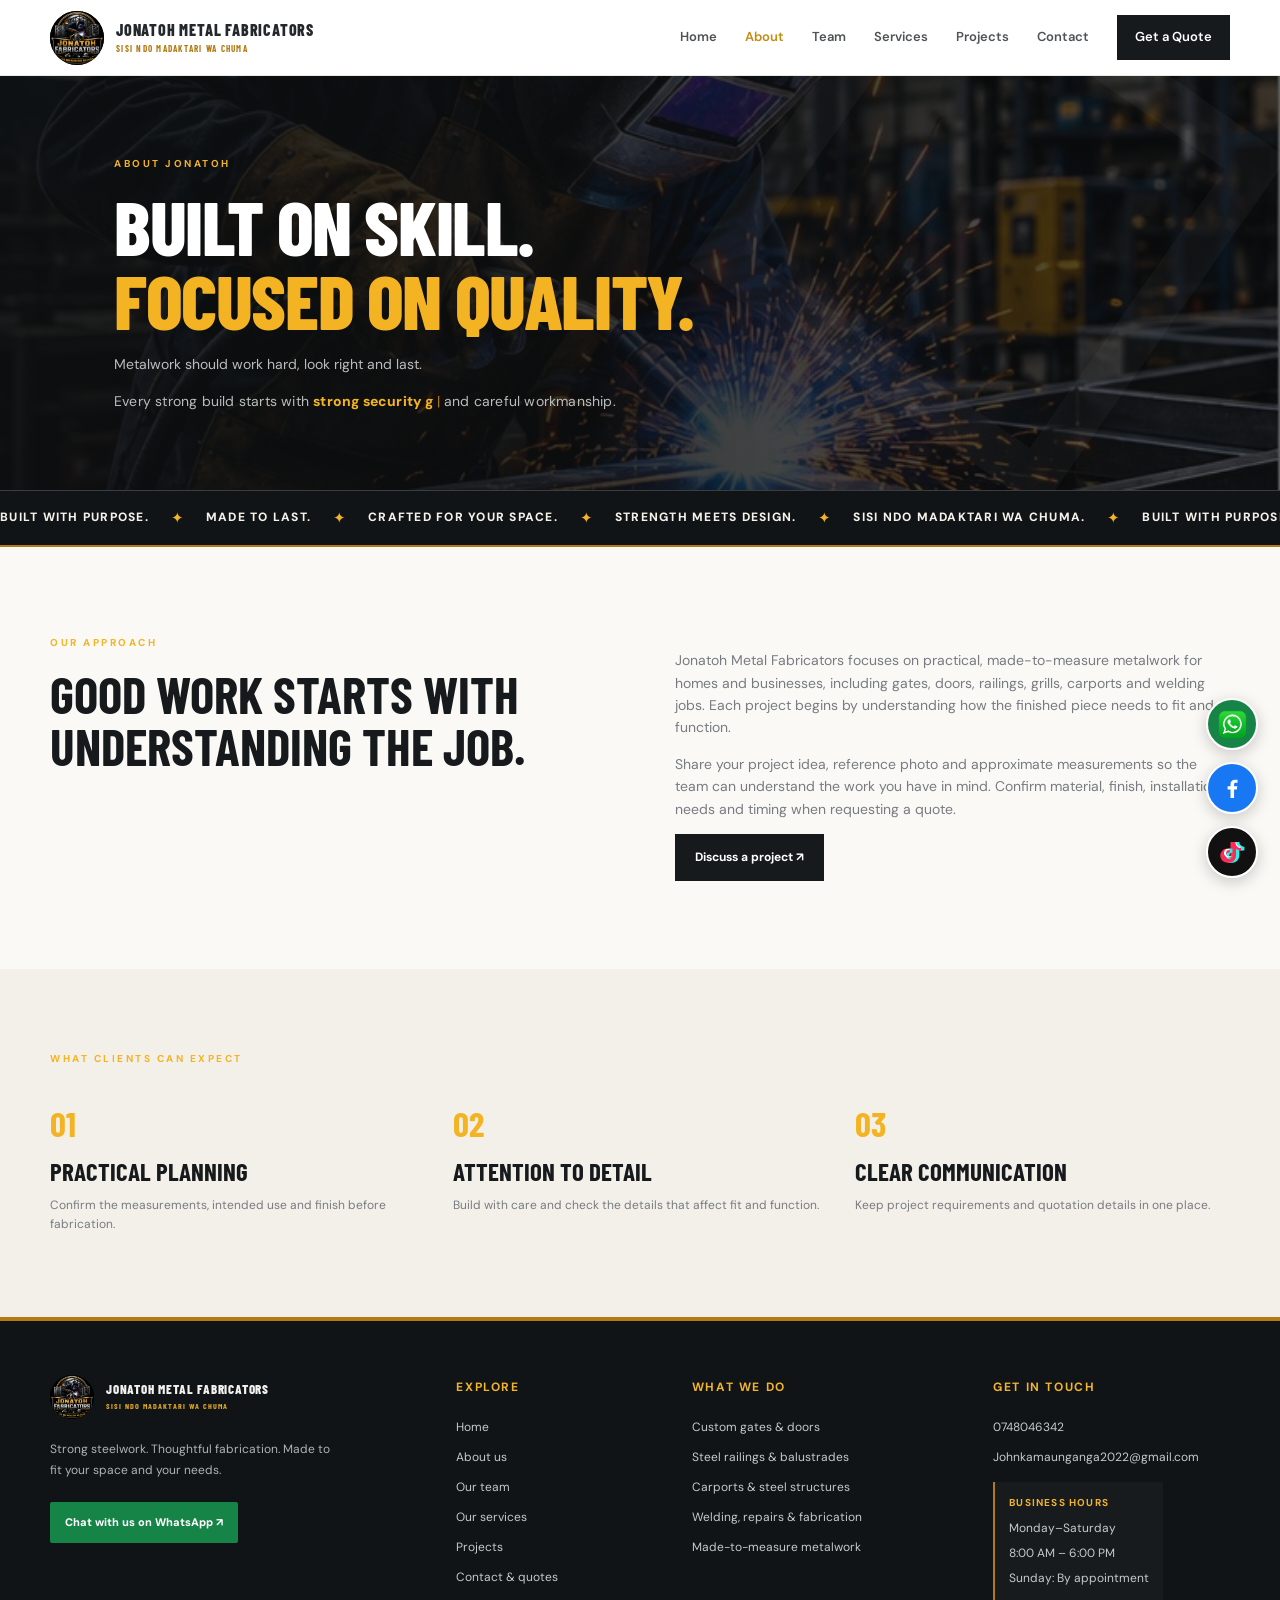
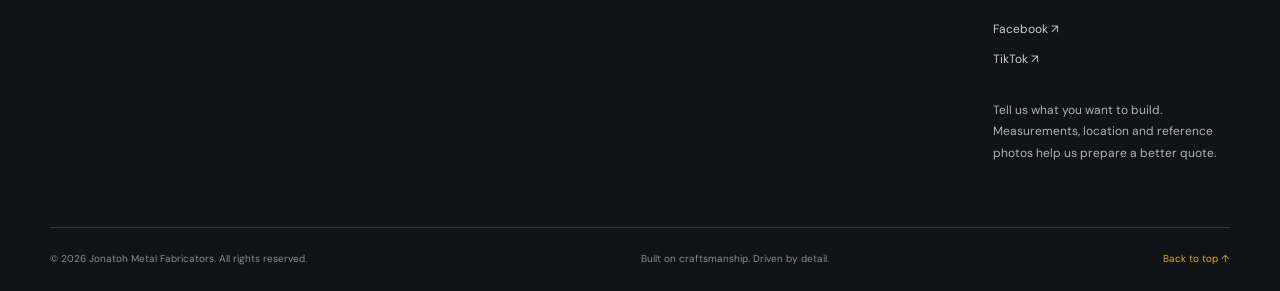
<file: about.html>
<!doctype html>
<html lang="en"><head><meta charset="utf-8"><meta name="viewport" content="width=device-width, initial-scale=1"><link rel="canonical" href="https://jonatohfabricators.co.ke/about.html"><title>About Jonatoh Metal Fabricators | Kenya-Based, Worldwide Enquiries</title><meta name="twitter:title" content="About Jonatoh Metal Fabricators | Kenya-Based, Worldwide Enquiries"><meta name="twitter:description" content="Learn about Jonatoh Metal Fabricators in Kenya. We create custom metalwork and welcome enquiries from customers and contractors worldwide, with project scope and logistics confirmed individually."><meta property="og:url" content="https://jonatohfabricators.co.ke/about.html"><meta name="robots" content="index,follow,max-image-preview:large"><meta name="description" content="Learn about Jonatoh Metal Fabricators in Kenya. We create custom metalwork and welcome enquiries from customers and contractors worldwide, with project scope and logistics confirmed individually."><meta property="og:type" content="website"><meta property="og:title" content="About Jonatoh Metal Fabricators | Kenya-Based, Worldwide Enquiries"><meta property="og:description" content="Learn about Jonatoh Metal Fabricators in Kenya. We create custom metalwork and welcome enquiries from customers and contractors worldwide, with project scope and logistics confirmed individually."><meta name="twitter:card" content="summary"><link rel="stylesheet" href="css/style.css"></head>
<body id="top"><header class="site-header"><a class="brand" href="index.html"><img class="brand-logo" src="images/jonatoh-logo.jpeg" alt="Jonatoh Metal Fabrication logo"><span class="brand-wordmark">JONATOH METAL FABRICATORS<small>SISI NDO MADAKTARI WA CHUMA</small></span></a><button class="menu-toggle" aria-label="Toggle navigation" aria-expanded="false">☰</button><nav class="nav"><a href="index.html">Home</a><a class="active" href="about.html">About</a><a href="team.html">Team</a><a href="services.html">Services</a><a href="projects.html">Projects</a><a href="contact.html">Contact</a><a class="nav-cta" href="contact.html#quote">Get a Quote</a></nav></header>
<main><section class="page-hero"><div class="container"><p class="eyebrow">ABOUT JONATOH</p><h1>Built on skill.<br><em>Focused on quality.</em></h1><p>Metalwork should work hard, look right and last.</p><p class="page-hero-typing">Every strong build starts with <strong data-typing-phrase>a clear idea</strong><span class="typing-caret" aria-hidden="true">|</span> and careful workmanship.</p></div></section><section class="brand-motion-strip" aria-label="Jonatoh metal fabrication values"><div class="brand-motion-track"><span>Built with purpose.</span><b aria-hidden="true">✦</b><span>Made to last.</span><b aria-hidden="true">✦</b><span>Crafted for your space.</span><b aria-hidden="true">✦</b><span>Strength meets design.</span><b aria-hidden="true">✦</b><span>SISI NDO MADAKTARI WA CHUMA.</span><b aria-hidden="true">✦</b><span>Built with purpose.</span><b aria-hidden="true">✦</b><span>Made to last.</span><b aria-hidden="true">✦</b><span>Crafted for your space.</span><b aria-hidden="true">✦</b><span>Strength meets design.</span><b aria-hidden="true">✦</b><span>SISI NDO MADAKTARI WA CHUMA.</span><b aria-hidden="true">✦</b></div></section><section class="section container two-col"><div><p class="eyebrow">OUR APPROACH</p><h2>Good work starts with understanding the job.</h2></div><div><p class="muted">Jonatoh Metal Fabricators focuses on practical, made-to-measure metalwork for homes and businesses, including gates, doors, railings, grills, carports and welding jobs. Each project begins by understanding how the finished piece needs to fit and function.</p><p class="muted">Share your project idea, reference photo and approximate measurements so the team can understand the work you have in mind. Confirm material, finish, installation needs and timing when requesting a quote.</p><a class="button button-dark" href="contact.html#quote">Discuss a project ↗</a></div></section><section class="services-band"><div class="container"><p class="eyebrow">WHAT CLIENTS CAN EXPECT</p><div class="value-grid"><div><strong>01</strong><h3>Practical planning</h3><p>Confirm the measurements, intended use and finish before fabrication.</p></div><div><strong>02</strong><h3>Attention to detail</h3><p>Build with care and check the details that affect fit and function.</p></div><div><strong>03</strong><h3>Clear communication</h3><p>Keep project requirements and quotation details in one place.</p></div></div></div></section></main>
<footer class="footer"><div class="container footer-main"><div class="footer-brand-column"><a class="brand brand-light" href="index.html"><img class="brand-logo" src="images/jonatoh-logo.jpeg" alt="Jonatoh Metal Fabrication logo"><span class="brand-wordmark">JONATOH METAL FABRICATORS<small>SISI NDO MADAKTARI WA CHUMA</small></span></a><p>Strong steelwork. Thoughtful fabrication. Made to fit your space and your needs.</p><a class="footer-whatsapp" data-whatsapp-link href="#" target="_blank" rel="noopener">Chat with us on WhatsApp ↗</a></div><div class="footer-column"><h3>Explore</h3><a href="index.html">Home</a><a href="about.html">About us</a><a href="team.html">Our team</a><a href="services.html">Our services</a><a href="projects.html">Projects</a><a href="contact.html">Contact & quotes</a></div><div class="footer-column"><h3>What we do</h3><span>Custom gates & doors</span><span>Steel railings & balustrades</span><span>Carports & steel structures</span><span>Welding, repairs & fabrication</span><span>Made-to-measure metalwork</span></div><div class="footer-column footer-contact"><h3>Get in touch</h3><a href="tel:+254748046342">0748046342</a><a href="mailto:Johnkamaunganga2022@gmail.com">Johnkamaunganga2022@gmail.com</a><div class="footer-hours"><strong>Business hours</strong><span>Monday–Saturday</span><span>8:00 AM – 6:00 PM</span><span>Sunday: By appointment</span></div><a data-social="facebook" href="#">Facebook ↗</a><a data-social="tiktok" href="#">TikTok ↗</a><p>Tell us what you want to build. Measurements, location and reference photos help us prepare a better quote.</p></div></div><div class="container footer-bottom"><span>© <span id="year"></span> Jonatoh Metal Fabricators. All rights reserved.</span><span>Built on craftsmanship. Driven by detail.</span><a href="#top" class="footer-top-link">Back to top ↑</a></div></footer><div class="floating-socials" aria-label="Follow Jonatoh Metal Fabrication"><a class="floating-social floating-whatsapp" data-whatsapp-link href="#" target="_blank" rel="noopener" aria-label="Contact us on WhatsApp" title="WhatsApp"><img src="images/icons/whatsapp.png" alt="" width="24" height="24"></a><a class="floating-social floating-facebook" data-social="facebook" href="#" aria-label="Visit Jonatoh Metal Fabrication on Facebook"><span class="social-icon" aria-hidden="true"></span></a><a class="floating-social floating-tiktok" data-social="tiktok" href="#" aria-label="Visit Jonatoh Metal Fabrication on TikTok"><span class="social-icon" aria-hidden="true"></span></a></div><script src="js/config.js"></script><script src="js/script.js"></script></body></html>
</file>
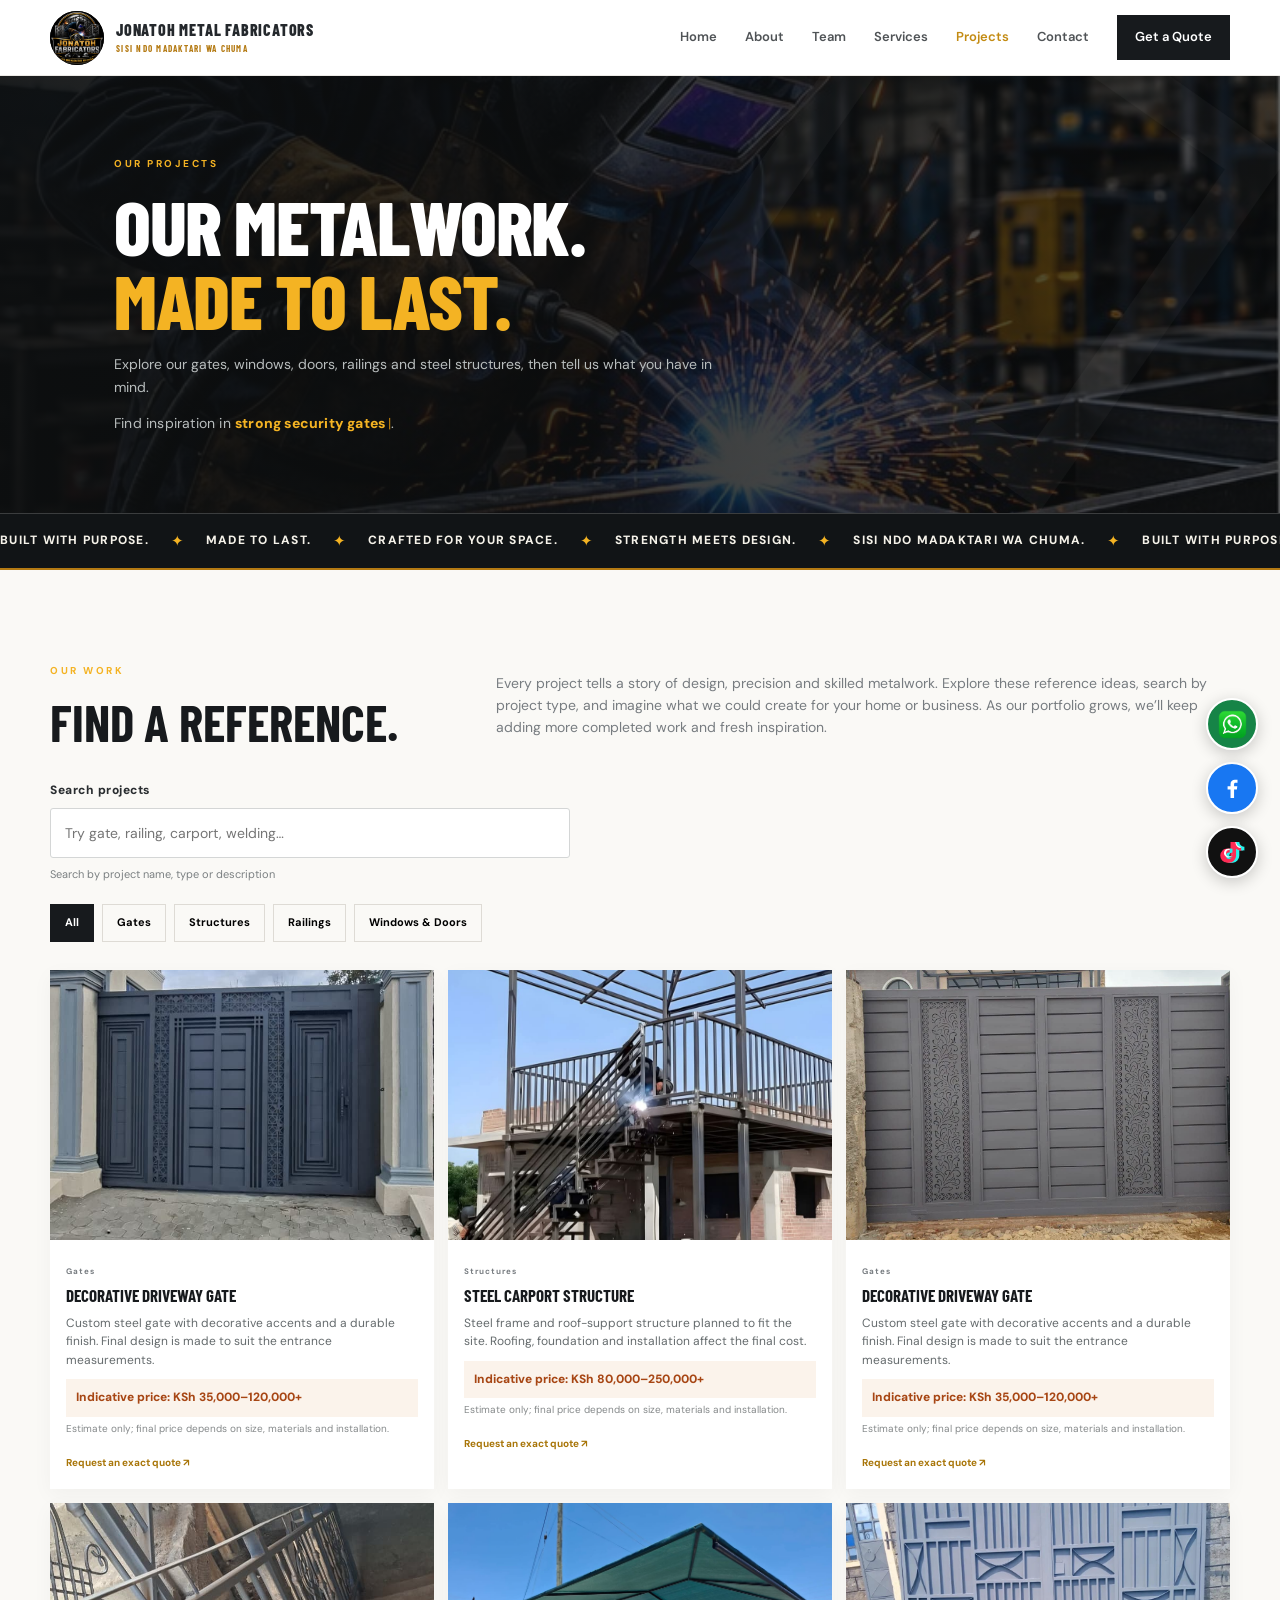
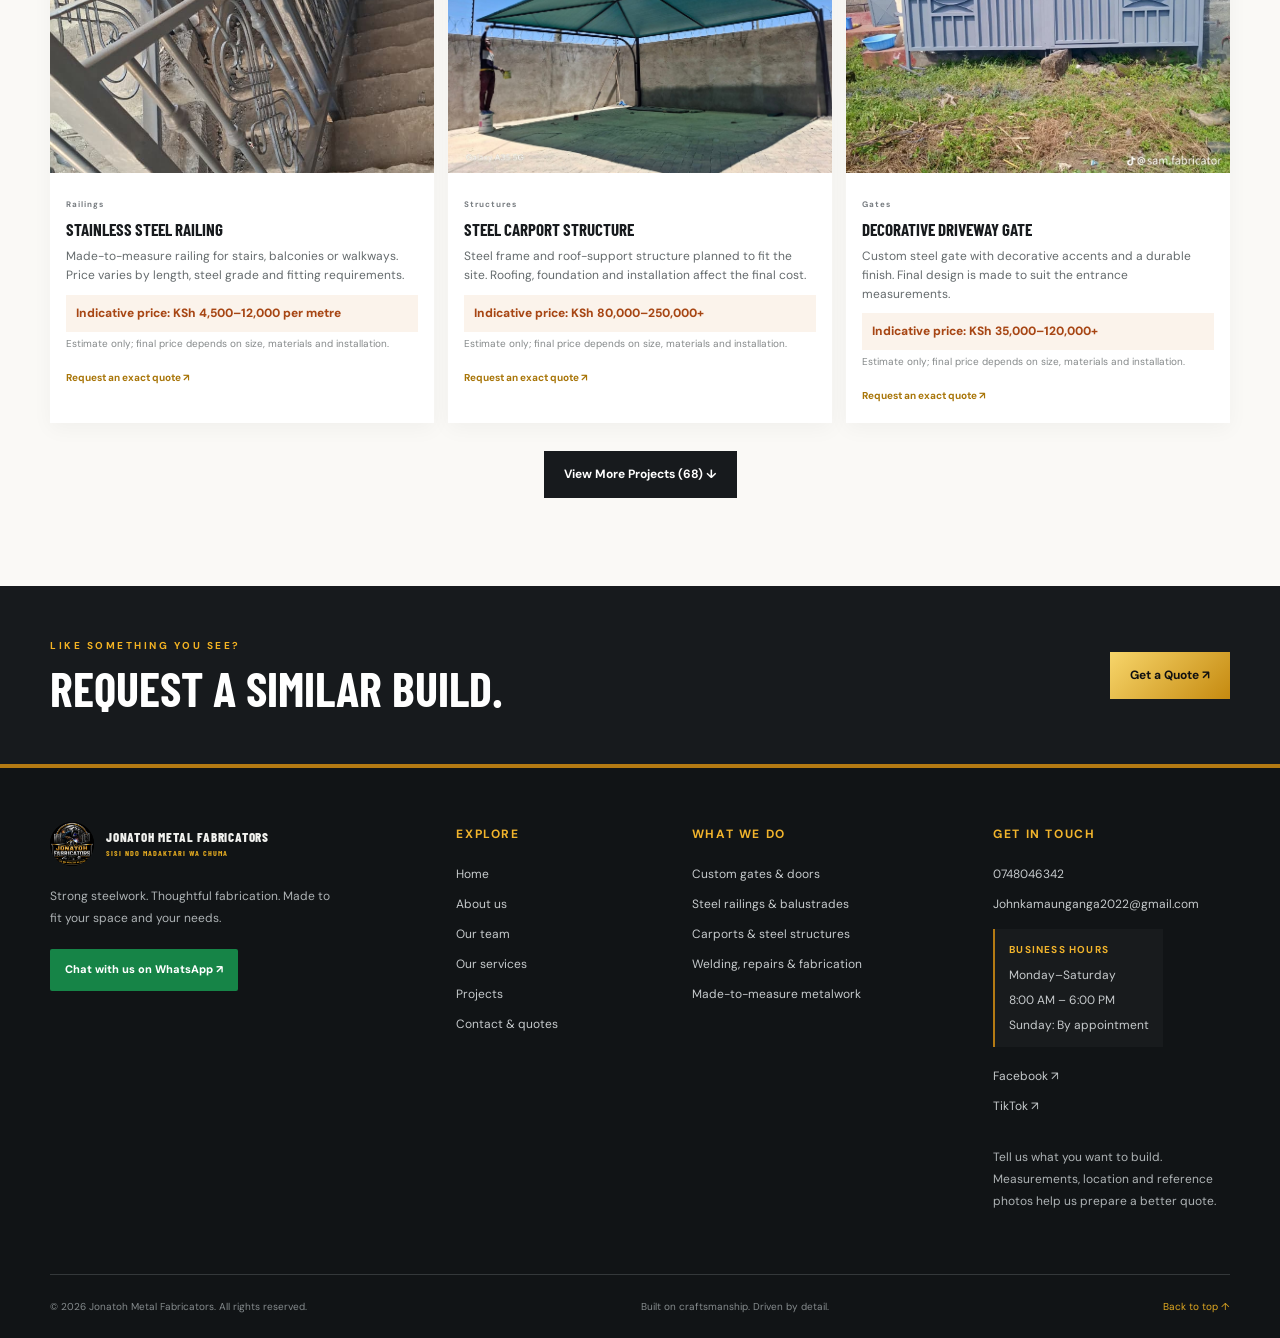
<file: projects.html>
<!doctype html>
<html lang="en"><head><meta charset="utf-8"><meta name="viewport" content="width=device-width, initial-scale=1"><link rel="canonical" href="https://jonatohfabricators.co.ke/projects.html"><title>Metal Fabrication Projects | Jonatoh Metal Fabricators</title><meta name="twitter:title" content="Metal Fabrication Projects | Jonatoh Metal Fabricators"><meta name="twitter:description" content="Explore custom metal fabrication projects including gates, windows, doors, railings and steel structures. Jonatoh is based in Kenya and welcomes project enquiries from customers worldwide."><meta property="og:url" content="https://jonatohfabricators.co.ke/projects.html"><meta name="robots" content="index,follow,max-image-preview:large"><meta name="description" content="Explore custom metal fabrication projects including gates, windows, doors, railings and steel structures. Jonatoh is based in Kenya and welcomes project enquiries from customers worldwide."><meta property="og:type" content="website"><meta property="og:title" content="Metal Fabrication Projects | Jonatoh Metal Fabricators"><meta property="og:description" content="Explore custom metal fabrication projects including gates, windows, doors, railings and steel structures. Jonatoh is based in Kenya and welcomes project enquiries from customers worldwide."><meta name="twitter:card" content="summary"><link rel="stylesheet" href="css/style.css"></head>
<body id="top"><header class="site-header"><a class="brand" href="index.html"><img class="brand-logo" src="images/jonatoh-logo.jpeg" alt="Jonatoh Metal Fabrication logo"><span class="brand-wordmark">JONATOH METAL FABRICATORS<small>SISI NDO MADAKTARI WA CHUMA</small></span></a><button class="menu-toggle" aria-label="Toggle navigation" aria-expanded="false">☰</button><nav class="nav"><a href="index.html">Home</a><a href="about.html">About</a><a href="team.html">Team</a><a href="services.html">Services</a><a class="active" href="projects.html">Projects</a><a href="contact.html">Contact</a><a class="nav-cta" href="contact.html#quote">Get a Quote</a></nav></header>
<main><section class="page-hero"><div class="container"><p class="eyebrow">OUR PROJECTS</p><h1>Our metalwork.<br><em>Made to last.</em></h1><p>Explore our gates, windows, doors, railings and steel structures, then tell us what you have in mind.</p><p class="page-hero-typing">Find inspiration in <strong data-typing-phrase>gates and security designs</strong><span class="typing-caret" aria-hidden="true">|</span>.</p></div></section><section class="brand-motion-strip" aria-label="Jonatoh metal fabrication values"><div class="brand-motion-track"><span>Built with purpose.</span><b aria-hidden="true">✦</b><span>Made to last.</span><b aria-hidden="true">✦</b><span>Crafted for your space.</span><b aria-hidden="true">✦</b><span>Strength meets design.</span><b aria-hidden="true">✦</b><span>SISI NDO MADAKTARI WA CHUMA.</span><b aria-hidden="true">✦</b><span>Built with purpose.</span><b aria-hidden="true">✦</b><span>Made to last.</span><b aria-hidden="true">✦</b><span>Crafted for your space.</span><b aria-hidden="true">✦</b><span>Strength meets design.</span><b aria-hidden="true">✦</b><span>SISI NDO MADAKTARI WA CHUMA.</span><b aria-hidden="true">✦</b></div></section><section class="section container"><div class="gallery-intro"><div><p class="eyebrow">OUR WORK</p><h2>Find a reference.</h2></div><p class="muted">Every project tells a story of design, precision and skilled metalwork. Explore these reference ideas, search by project type, and imagine what we could create for your home or business. As our portfolio grows, we’ll keep adding more completed work and fresh inspiration.</p></div><div class="gallery-search-wrap"><label for="gallery-search">Search projects</label><input id="gallery-search" type="search" placeholder="Try gate, railing, carport, welding…" autocomplete="off"><span class="gallery-search-hint">Search by project name, type or description</span></div><div id="gallery-filters" class="gallery-filters" aria-label="Filter gallery"></div><div id="gallery-grid" class="gallery-grid"><p class="muted">Loading projects…</p></div><div class="gallery-more-wrap"><button id="gallery-load-more" class="button button-dark" type="button" hidden>View More Projects</button></div>
    <!-- <p class="gallery-note">Images shown are sample references until you replace them with your own completed projects. Always use photos you own or have permission to publish.</p> -->
</section><section class="quote-strip"><div class="container quote-strip-inner"><div><p class="eyebrow">LIKE SOMETHING YOU SEE?</p><h2>Request a similar build.</h2></div><a class="button button-orange" href="contact.html#quote">Get a Quote ↗</a></div></section></main>
<footer class="footer"><div class="container footer-main"><div class="footer-brand-column"><a class="brand brand-light" href="index.html"><img class="brand-logo" src="images/jonatoh-logo.jpeg" alt="Jonatoh Metal Fabrication logo"><span class="brand-wordmark">JONATOH METAL FABRICATORS<small>SISI NDO MADAKTARI WA CHUMA</small></span></a><p>Strong steelwork. Thoughtful fabrication. Made to fit your space and your needs.</p><a class="footer-whatsapp" data-whatsapp-link href="#" target="_blank" rel="noopener">Chat with us on WhatsApp ↗</a></div><div class="footer-column"><h3>Explore</h3><a href="index.html">Home</a><a href="about.html">About us</a><a href="team.html">Our team</a><a href="services.html">Our services</a><a href="projects.html">Projects</a><a href="contact.html">Contact & quotes</a></div><div class="footer-column"><h3>What we do</h3><span>Custom gates & doors</span><span>Steel railings & balustrades</span><span>Carports & steel structures</span><span>Welding, repairs & fabrication</span><span>Made-to-measure metalwork</span></div><div class="footer-column footer-contact"><h3>Get in touch</h3><a href="tel:+254748046342">0748046342</a><a href="mailto:Johnkamaunganga2022@gmail.com">Johnkamaunganga2022@gmail.com</a><div class="footer-hours"><strong>Business hours</strong><span>Monday–Saturday</span><span>8:00 AM – 6:00 PM</span><span>Sunday: By appointment</span></div><a data-social="facebook" href="#">Facebook ↗</a><a data-social="tiktok" href="#">TikTok ↗</a><p>Tell us what you want to build. Measurements, location and reference photos help us prepare a better quote.</p></div></div><div class="container footer-bottom"><span>© <span id="year"></span> Jonatoh Metal Fabricators. All rights reserved.</span><span>Built on craftsmanship. Driven by detail.</span><a href="#top" class="footer-top-link">Back to top ↑</a></div></footer><div class="floating-socials" aria-label="Follow Jonatoh Metal Fabrication"><a class="floating-social floating-whatsapp" data-whatsapp-link href="#" target="_blank" rel="noopener" aria-label="Contact us on WhatsApp" title="WhatsApp"><img src="images/icons/whatsapp.png" alt="" width="24" height="24"></a><a class="floating-social floating-facebook" data-social="facebook" href="#" aria-label="Visit Jonatoh Metal Fabrication on Facebook"><span class="social-icon" aria-hidden="true"></span></a><a class="floating-social floating-tiktok" data-social="tiktok" href="#" aria-label="Visit Jonatoh Metal Fabrication on TikTok"><span class="social-icon" aria-hidden="true"></span></a></div><script src="js/config.js"></script><script src="js/gallery-data.js"></script><script src="js/script.js"></script></body></html>
</file>
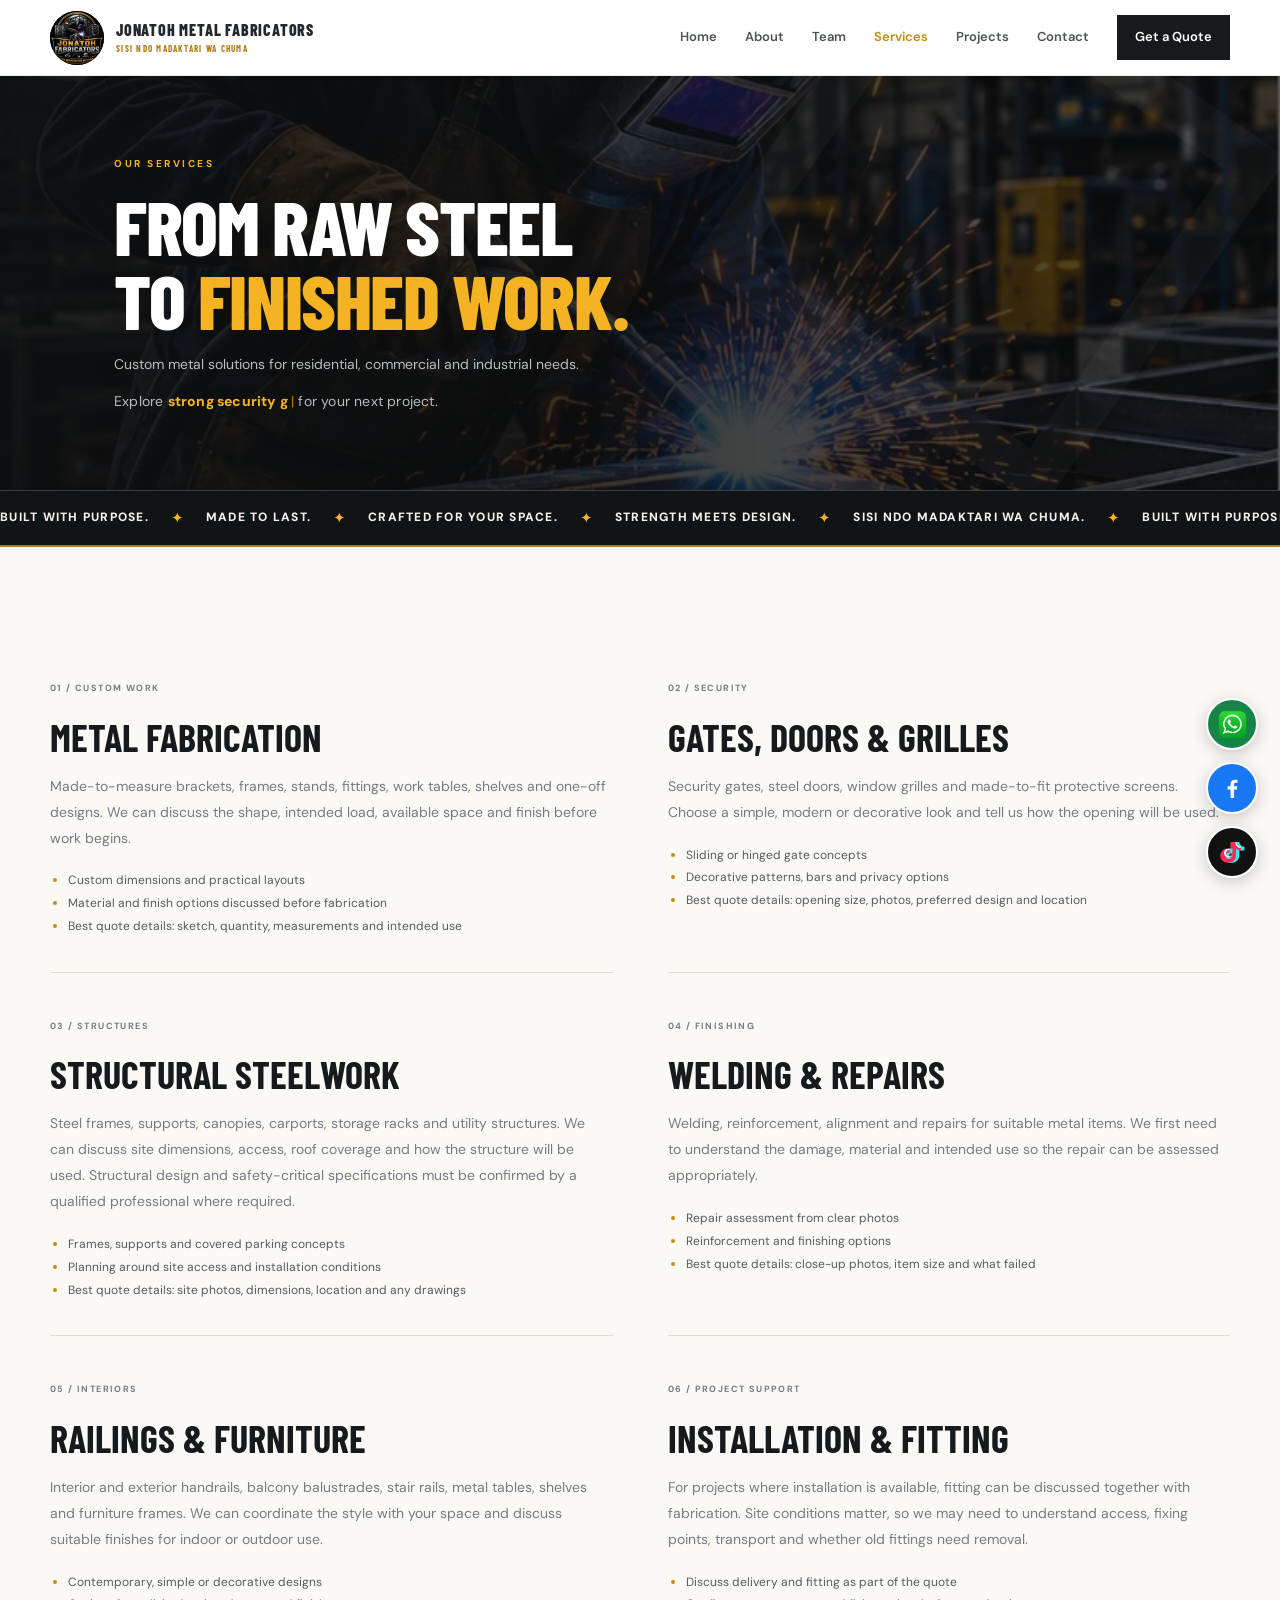
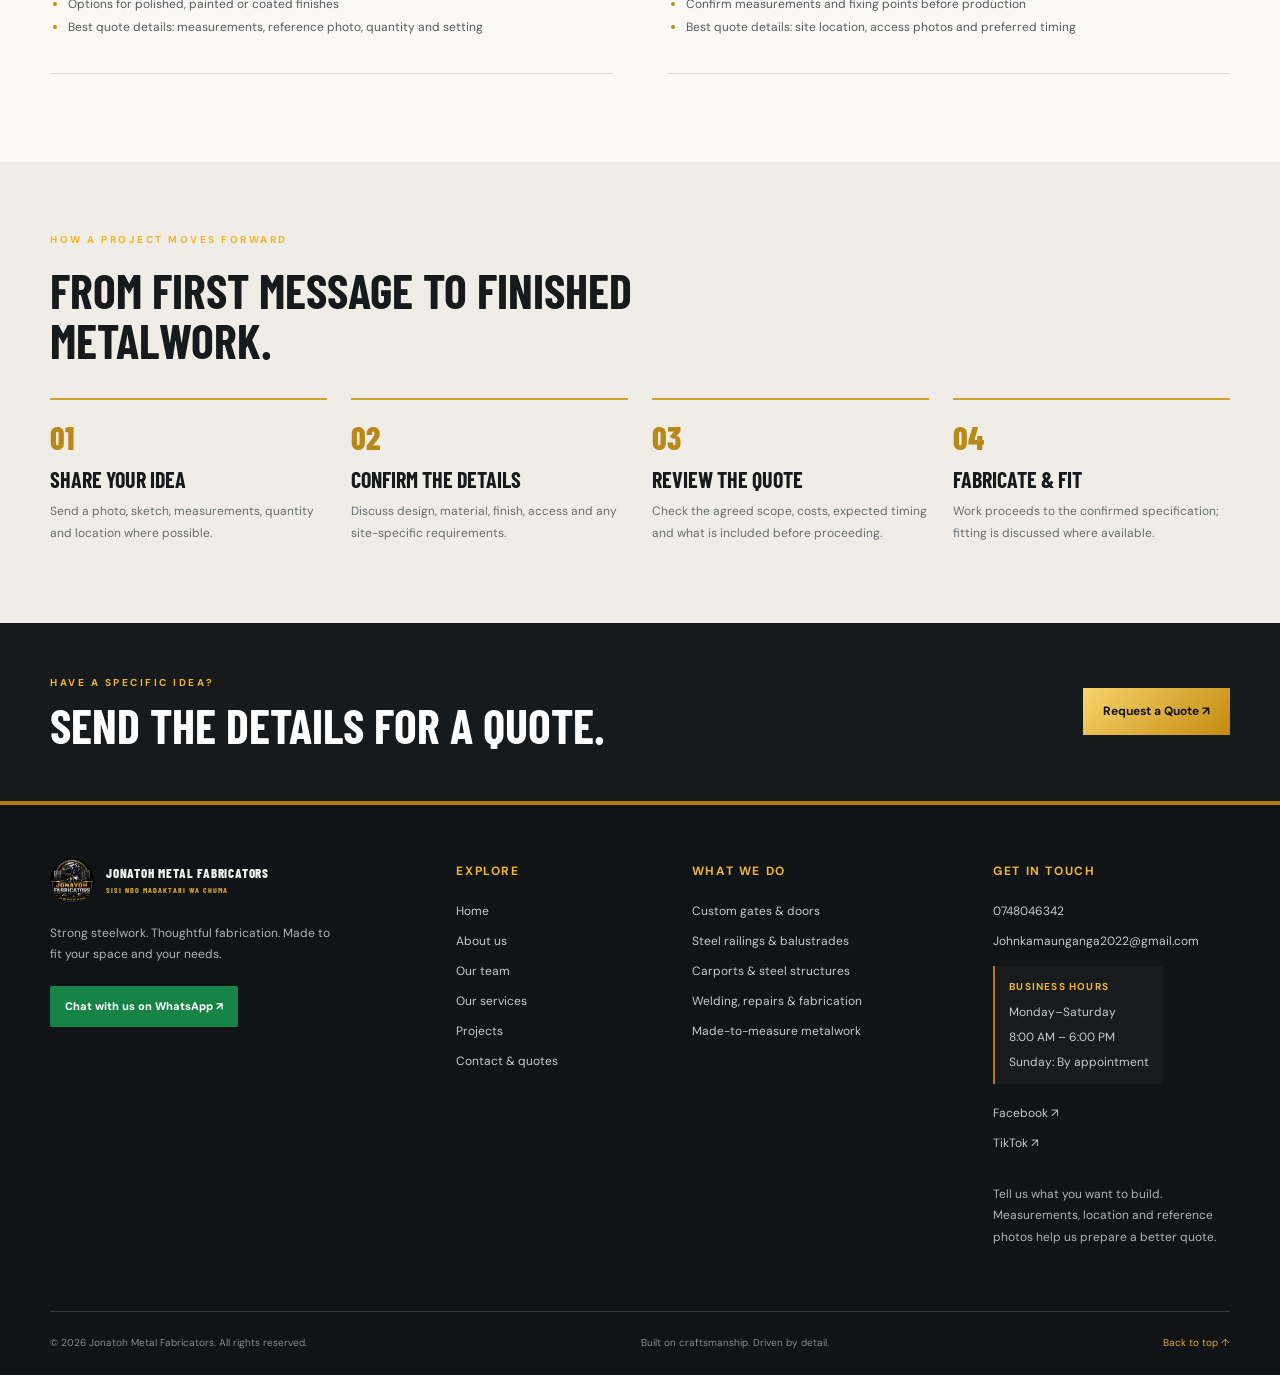
<file: services.html>
<!doctype html>
<html lang="en"><head><meta charset="utf-8"><meta name="viewport" content="width=device-width, initial-scale=1"><link rel="canonical" href="https://jonatohfabricators.co.ke/services.html"><title>Metal Fabrication & Welding Services | Worldwide Project Enquiries</title><meta name="twitter:title" content="Metal Fabrication & Welding Services | Worldwide Project Enquiries"><meta name="twitter:description" content="Custom steel gates, doors, windows, railings, grills, carports, welding and steel structures by a Kenya-based fabricator. Worldwide project enquiries welcome; shipping, delivery and installation depend on project requirements."><meta property="og:url" content="https://jonatohfabricators.co.ke/services.html"><meta name="robots" content="index,follow,max-image-preview:large"><meta name="description" content="Custom steel gates, doors, windows, railings, grills, carports, welding and steel structures by a Kenya-based fabricator. Worldwide project enquiries welcome; shipping, delivery and installation depend on project requirements."><meta property="og:type" content="website"><meta property="og:title" content="Metal Fabrication & Welding Services | Worldwide Project Enquiries"><meta property="og:description" content="Custom steel gates, doors, windows, railings, grills, carports, welding and steel structures by a Kenya-based fabricator. Worldwide project enquiries welcome; shipping, delivery and installation depend on project requirements."><meta name="twitter:card" content="summary"><link rel="stylesheet" href="css/style.css"></head>
<body id="top"><header class="site-header"><a class="brand" href="index.html"><img class="brand-logo" src="images/jonatoh-logo.jpeg" alt="Jonatoh Metal Fabrication logo"><span class="brand-wordmark">JONATOH METAL FABRICATORS<small>SISI NDO MADAKTARI WA CHUMA</small></span></a><button class="menu-toggle" aria-label="Toggle navigation" aria-expanded="false">☰</button><nav class="nav"><a href="index.html">Home</a><a href="about.html">About</a><a href="team.html">Team</a><a class="active" href="services.html">Services</a><a href="projects.html">Projects</a><a href="contact.html">Contact</a><a class="nav-cta" href="contact.html#quote">Get a Quote</a></nav></header>
<main><section class="page-hero"><div class="container"><p class="eyebrow">OUR SERVICES</p><h1>From raw steel<br>to <em>finished work.</em></h1><p>Custom metal solutions for residential, commercial and industrial needs.</p><p class="page-hero-typing">Explore <strong data-typing-phrase>custom metal fabrication</strong><span class="typing-caret" aria-hidden="true">|</span> for your next project.</p></div></section><section class="brand-motion-strip" aria-label="Jonatoh metal fabrication values"><div class="brand-motion-track"><span>Built with purpose.</span><b aria-hidden="true">✦</b><span>Made to last.</span><b aria-hidden="true">✦</b><span>Crafted for your space.</span><b aria-hidden="true">✦</b><span>Strength meets design.</span><b aria-hidden="true">✦</b><span>SISI NDO MADAKTARI WA CHUMA.</span><b aria-hidden="true">✦</b><span>Built with purpose.</span><b aria-hidden="true">✦</b><span>Made to last.</span><b aria-hidden="true">✦</b><span>Crafted for your space.</span><b aria-hidden="true">✦</b><span>Strength meets design.</span><b aria-hidden="true">✦</b><span>SISI NDO MADAKTARI WA CHUMA.</span><b aria-hidden="true">✦</b></div></section><section class="section container"><div class="service-detail-grid">
<article><span class="service-number">01 / CUSTOM WORK</span><h2>Metal Fabrication</h2><p class="muted">Made-to-measure brackets, frames, stands, fittings, work tables, shelves and one-off designs. We can discuss the shape, intended load, available space and finish before work begins.</p><ul class="service-points"><li>Custom dimensions and practical layouts</li><li>Material and finish options discussed before fabrication</li><li>Best quote details: sketch, quantity, measurements and intended use</li></ul></article>
<article><span class="service-number">02 / SECURITY</span><h2>Gates, Doors & Grilles</h2><p class="muted">Security gates, steel doors, window grilles and made-to-fit protective screens. Choose a simple, modern or decorative look and tell us how the opening will be used.</p><ul class="service-points"><li>Sliding or hinged gate concepts</li><li>Decorative patterns, bars and privacy options</li><li>Best quote details: opening size, photos, preferred design and location</li></ul></article>
<article><span class="service-number">03 / STRUCTURES</span><h2>Structural Steelwork</h2><p class="muted">Steel frames, supports, canopies, carports, storage racks and utility structures. We can discuss site dimensions, access, roof coverage and how the structure will be used. Structural design and safety-critical specifications must be confirmed by a qualified professional where required.</p><ul class="service-points"><li>Frames, supports and covered parking concepts</li><li>Planning around site access and installation conditions</li><li>Best quote details: site photos, dimensions, location and any drawings</li></ul></article>
<article><span class="service-number">04 / FINISHING</span><h2>Welding & Repairs</h2><p class="muted">Welding, reinforcement, alignment and repairs for suitable metal items. We first need to understand the damage, material and intended use so the repair can be assessed appropriately.</p><ul class="service-points"><li>Repair assessment from clear photos</li><li>Reinforcement and finishing options</li><li>Best quote details: close-up photos, item size and what failed</li></ul></article>
<article><span class="service-number">05 / INTERIORS</span><h2>Railings & Furniture</h2><p class="muted">Interior and exterior handrails, balcony balustrades, stair rails, metal tables, shelves and furniture frames. We can coordinate the style with your space and discuss suitable finishes for indoor or outdoor use.</p><ul class="service-points"><li>Contemporary, simple or decorative designs</li><li>Options for polished, painted or coated finishes</li><li>Best quote details: measurements, reference photo, quantity and setting</li></ul></article>
<article><span class="service-number">06 / PROJECT SUPPORT</span><h2>Installation & Fitting</h2><p class="muted">For projects where installation is available, fitting can be discussed together with fabrication. Site conditions matter, so we may need to understand access, fixing points, transport and whether old fittings need removal.</p><ul class="service-points"><li>Discuss delivery and fitting as part of the quote</li><li>Confirm measurements and fixing points before production</li><li>Best quote details: site location, access photos and preferred timing</li></ul></article>
</div></section><section class="services-process"><div class="container"><p class="eyebrow">HOW A PROJECT MOVES FORWARD</p><h2>From first message to finished metalwork.</h2><div class="process-grid"><article><b>01</b><h3>Share your idea</h3><p>Send a photo, sketch, measurements, quantity and location where possible.</p></article><article><b>02</b><h3>Confirm the details</h3><p>Discuss design, material, finish, access and any site-specific requirements.</p></article><article><b>03</b><h3>Review the quote</h3><p>Check the agreed scope, costs, expected timing and what is included before proceeding.</p></article><article><b>04</b><h3>Fabricate & fit</h3><p>Work proceeds to the confirmed specification; fitting is discussed where available.</p></article></div></div></section><section class="quote-strip"><div class="container quote-strip-inner"><div><p class="eyebrow">HAVE A SPECIFIC IDEA?</p><h2>Send the details for a quote.</h2></div><a class="button button-orange" href="contact.html#quote">Request a Quote ↗</a></div></section></main>
<footer class="footer"><div class="container footer-main"><div class="footer-brand-column"><a class="brand brand-light" href="index.html"><img class="brand-logo" src="images/jonatoh-logo.jpeg" alt="Jonatoh Metal Fabrication logo"><span class="brand-wordmark">JONATOH METAL FABRICATORS<small>SISI NDO MADAKTARI WA CHUMA</small></span></a><p>Strong steelwork. Thoughtful fabrication. Made to fit your space and your needs.</p><a class="footer-whatsapp" data-whatsapp-link href="#" target="_blank" rel="noopener">Chat with us on WhatsApp ↗</a></div><div class="footer-column"><h3>Explore</h3><a href="index.html">Home</a><a href="about.html">About us</a><a href="team.html">Our team</a><a href="services.html">Our services</a><a href="projects.html">Projects</a><a href="contact.html">Contact & quotes</a></div><div class="footer-column"><h3>What we do</h3><span>Custom gates & doors</span><span>Steel railings & balustrades</span><span>Carports & steel structures</span><span>Welding, repairs & fabrication</span><span>Made-to-measure metalwork</span></div><div class="footer-column footer-contact"><h3>Get in touch</h3><a href="tel:+254748046342">0748046342</a><a href="mailto:Johnkamaunganga2022@gmail.com">Johnkamaunganga2022@gmail.com</a><div class="footer-hours"><strong>Business hours</strong><span>Monday–Saturday</span><span>8:00 AM – 6:00 PM</span><span>Sunday: By appointment</span></div><a data-social="facebook" href="#">Facebook ↗</a><a data-social="tiktok" href="#">TikTok ↗</a><p>Tell us what you want to build. Measurements, location and reference photos help us prepare a better quote.</p></div></div><div class="container footer-bottom"><span>© <span id="year"></span> Jonatoh Metal Fabricators. All rights reserved.</span><span>Built on craftsmanship. Driven by detail.</span><a href="#top" class="footer-top-link">Back to top ↑</a></div></footer><div class="floating-socials" aria-label="Follow Jonatoh Metal Fabrication"><a class="floating-social floating-whatsapp" data-whatsapp-link href="#" target="_blank" rel="noopener" aria-label="Contact us on WhatsApp" title="WhatsApp"><img src="images/icons/whatsapp.png" alt="" width="24" height="24"></a><a class="floating-social floating-facebook" data-social="facebook" href="#" aria-label="Visit Jonatoh Metal Fabrication on Facebook"><span class="social-icon" aria-hidden="true"></span></a><a class="floating-social floating-tiktok" data-social="tiktok" href="#" aria-label="Visit Jonatoh Metal Fabrication on TikTok"><span class="social-icon" aria-hidden="true"></span></a></div><script src="js/config.js"></script><script src="js/script.js"></script></body></html>
</file>
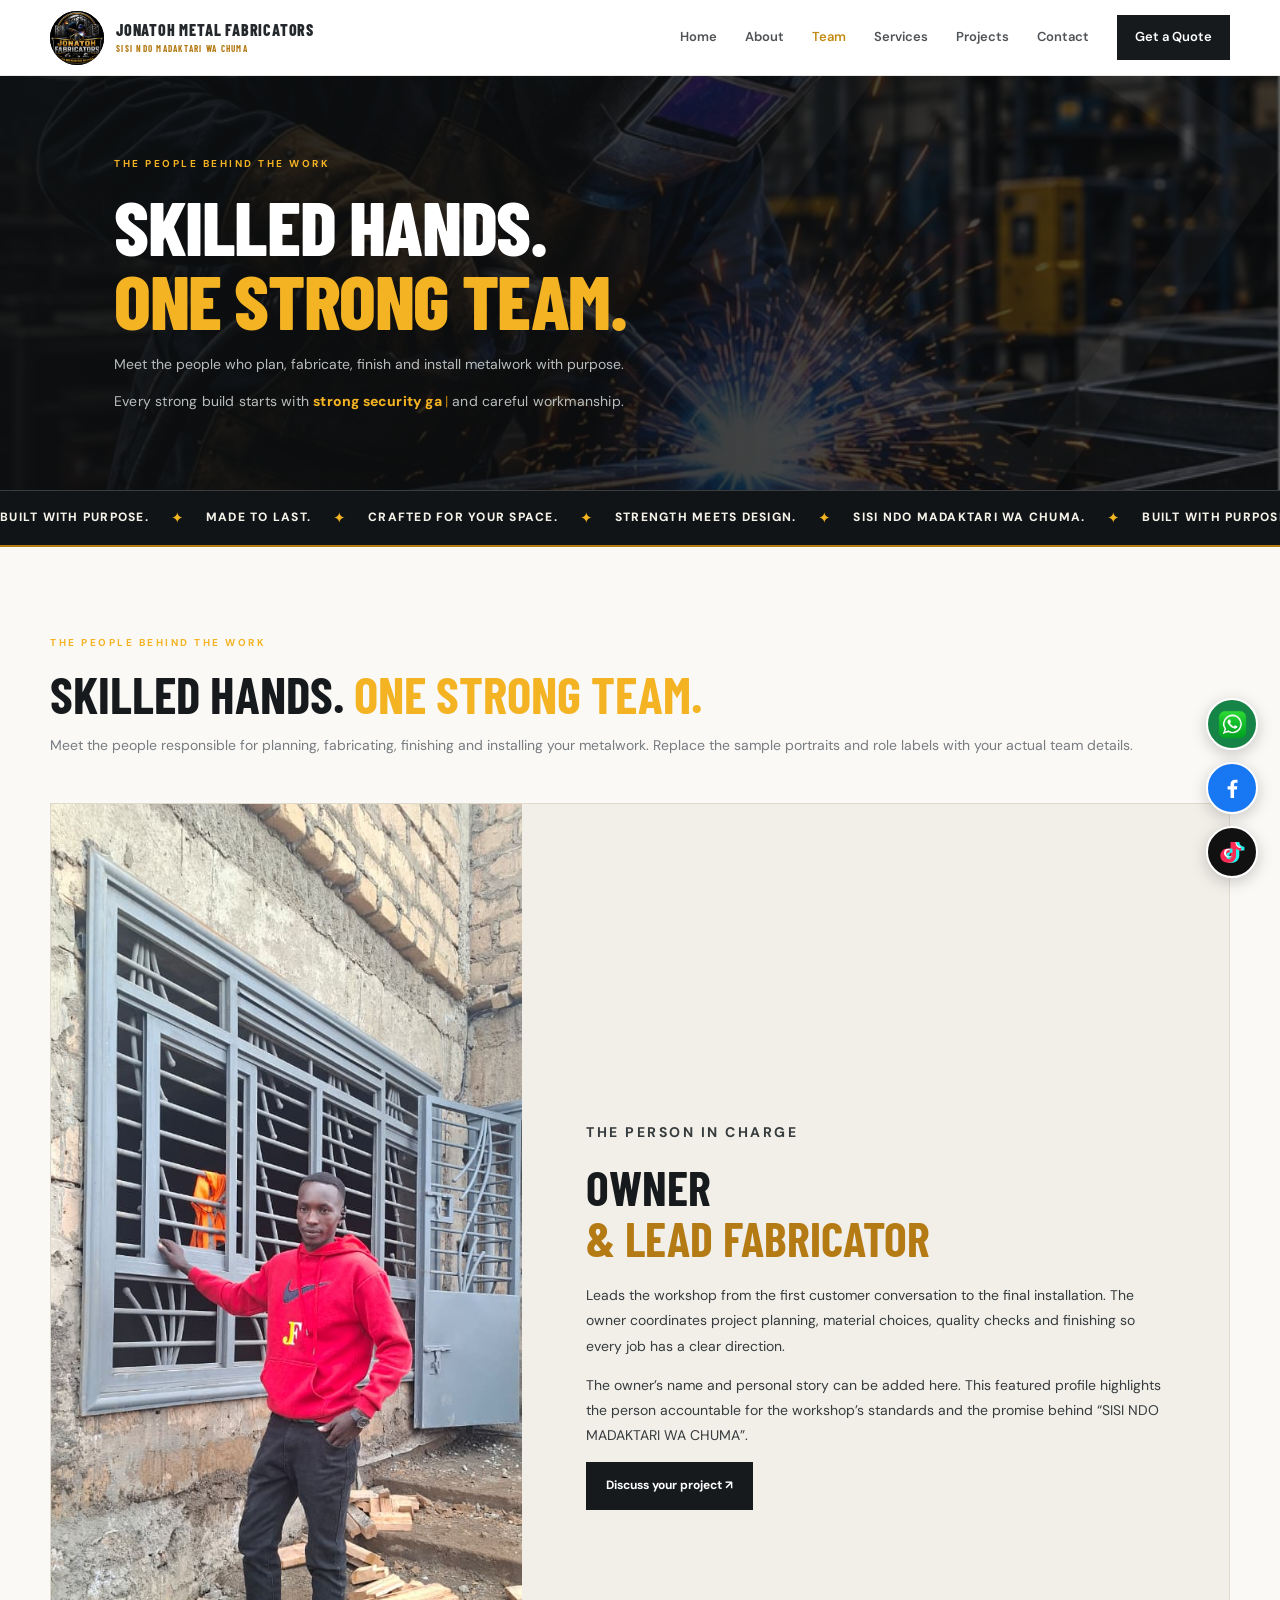
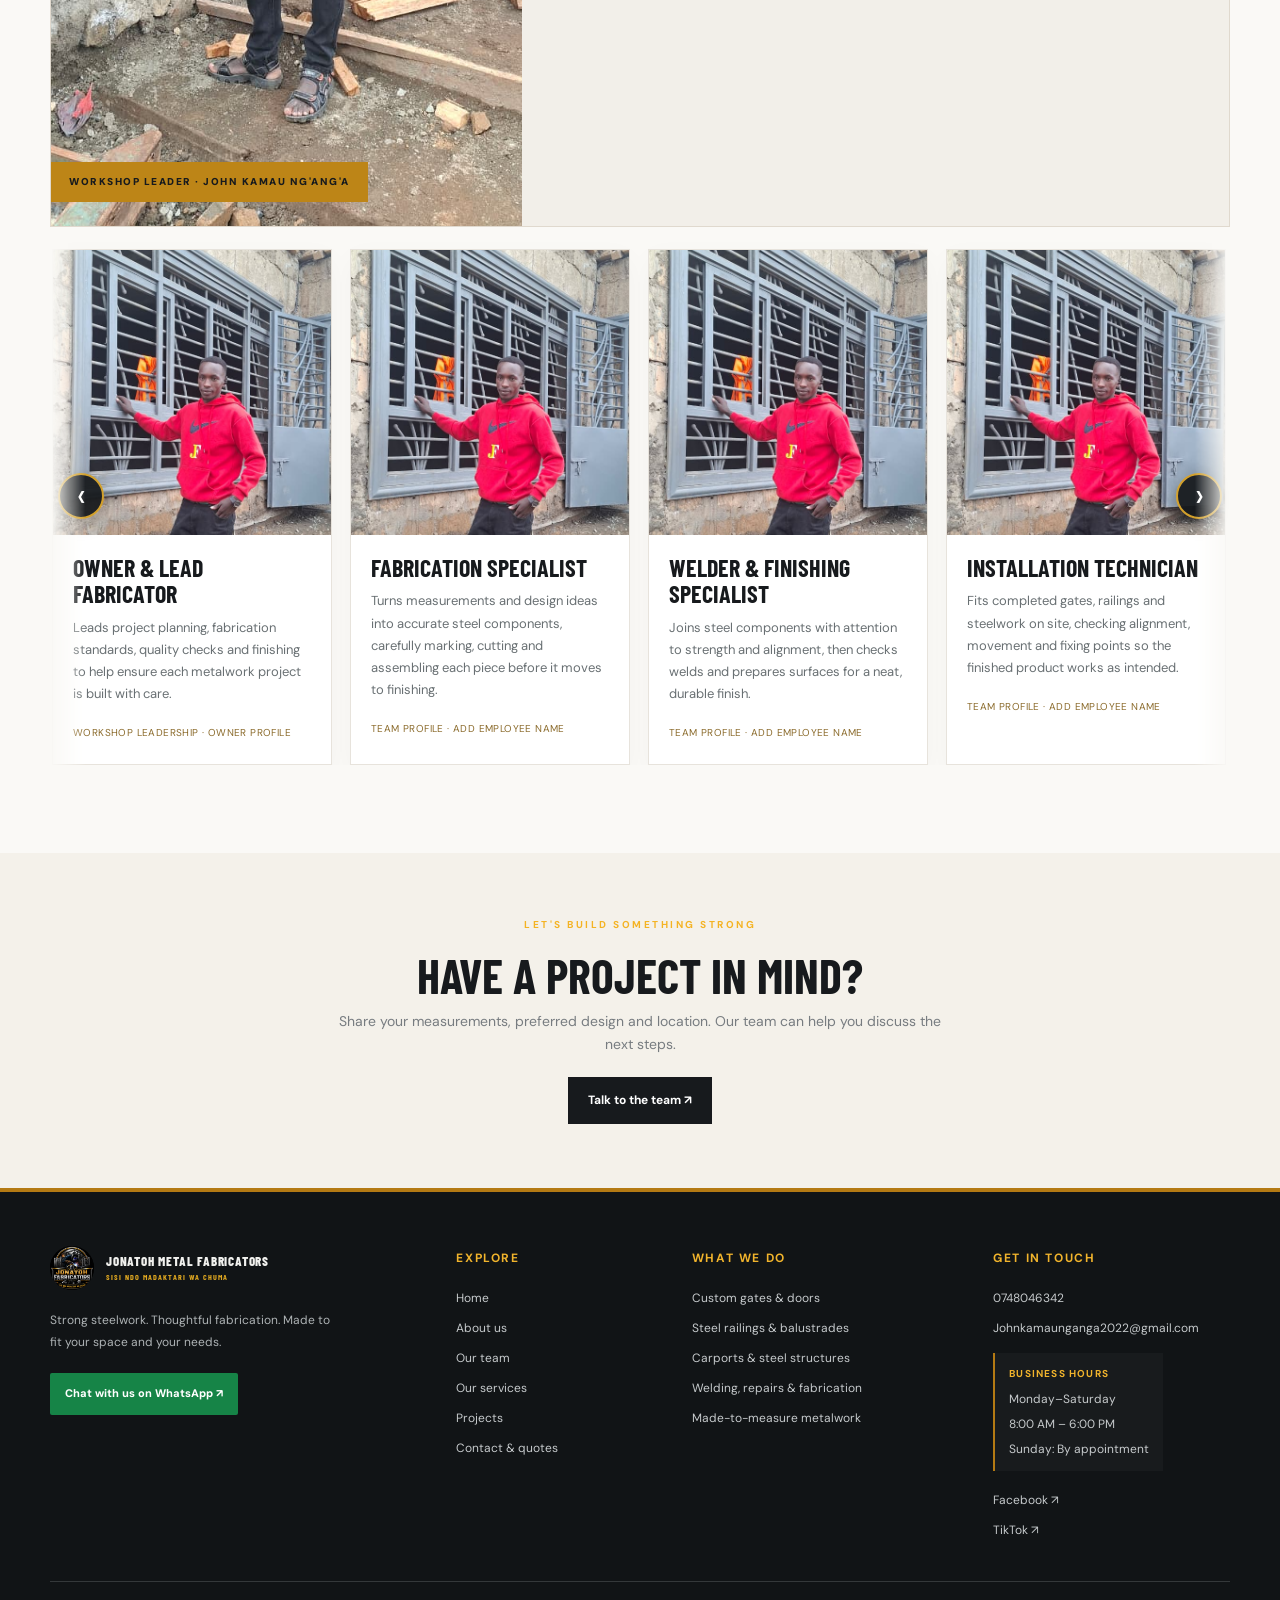
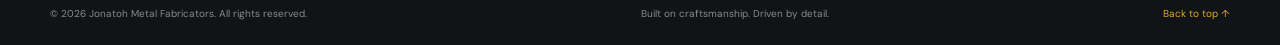
<file: team.html>
<!doctype html>
<html lang="en">
<head>
<meta charset="utf-8"><meta name="viewport" content="width=device-width, initial-scale=1"><link rel="canonical" href="https://jonatohfabricators.co.ke/team.html">
<title>Our Team | Jonatoh Metal Fabricators</title><meta name="twitter:title" content="Our Team | Jonatoh Metal Fabricators"><meta name="twitter:description" content="Meet the team behind Jonatoh Metal Fabricators in Kenya, producing custom metalwork and welcoming project enquiries from customers and contractors worldwide."><meta property="og:url" content="https://jonatohfabricators.co.ke/team.html"><meta name="robots" content="index,follow,max-image-preview:large">
<meta name="description" content="Meet the team behind Jonatoh Metal Fabricators in Kenya, producing custom metalwork and welcoming project enquiries from customers and contractors worldwide.">
<meta name="theme-color" content="#171a1d"><meta property="og:type" content="website"><meta property="og:title" content="Our Team | Jonatoh Metal Fabricators"><meta property="og:description" content="Meet the team behind Jonatoh Metal Fabricators in Kenya, producing custom metalwork and welcoming project enquiries from customers and contractors worldwide."><meta name="twitter:card" content="summary">
<link rel="stylesheet" href="css/style.css">
</head>
<body id="top">
<header class="site-header"><a class="brand" href="index.html"><img class="brand-logo" src="images/jonatoh-logo.jpeg" alt="Jonatoh Metal Fabricators logo"><span class="brand-wordmark">JONATOH METAL FABRICATORS<small>SISI NDO MADAKTARI WA CHUMA</small></span></a><button class="menu-toggle" aria-label="Toggle navigation" aria-expanded="false">☰</button><nav class="nav"><a href="index.html">Home</a><a href="about.html">About</a><a class="active" href="team.html">Team</a><a href="services.html">Services</a><a href="projects.html">Projects</a><a href="contact.html">Contact</a><a class="nav-cta" href="contact.html#quote">Get a Quote</a></nav></header>
<main><section class="page-hero"><div class="container"><p class="eyebrow">THE PEOPLE BEHIND THE WORK</p><h1>Skilled hands.<br><em>One strong team.</em></h1><p>Meet the people who plan, fabricate, finish and install metalwork with purpose.</p><p class="page-hero-typing">Every strong build starts with <strong data-typing-phrase>a clear idea</strong><span class="typing-caret" aria-hidden="true">|</span> and careful workmanship.</p></div></section>
<section class="brand-motion-strip" aria-label="Jonatoh metal fabrication values"><div class="brand-motion-track"><span>Built with purpose.</span><b aria-hidden="true">✦</b><span>Made to last.</span><b aria-hidden="true">✦</b><span>Crafted for your space.</span><b aria-hidden="true">✦</b><span>Strength meets design.</span><b aria-hidden="true">✦</b><span>SISI NDO MADAKTARI WA CHUMA.</span><b aria-hidden="true">✦</b><span>Built with purpose.</span><b aria-hidden="true">✦</b><span>Made to last.</span><b aria-hidden="true">✦</b><span>Crafted for your space.</span><b aria-hidden="true">✦</b><span>Strength meets design.</span><b aria-hidden="true">✦</b><span>SISI NDO MADAKTARI WA CHUMA.</span><b aria-hidden="true">✦</b></div></section>
<section class="section team-section" id="team-members"><div class="container"><div class="section-heading"><div><p class="eyebrow">THE PEOPLE BEHIND THE WORK</p><h2>Skilled hands. <em>One strong team.</em></h2><p class="muted">Meet the people responsible for planning, fabricating, finishing and installing your metalwork. Replace the sample portraits and role labels with your actual team details.</p></div>
  <!-- <a class="text-link" href="team.html">Meet the full team →</a> -->
</div>
<div class="owner-feature"><a id="owner-profile" class="owner-portrait owner-portrait-link" href="team.html#owner-profile" aria-label="Read the owner profile on the team page">
  <img src="images/team/owner.jpg" alt="Owner of Jonatoh Metal Fabricators, pictured beside a window project">
  <span class="owner-ribbon">WORKSHOP LEADER · JOHN KAMAU NG'ANG'A</span></a>
  <div class="owner-copy"><p class="eyebrow">THE PERSON IN CHARGE</p><h3>Owner <em>&amp; Lead Fabricator</em></h3><p>Leads the workshop from the first customer conversation to the final installation. The owner coordinates project planning, material choices, quality checks and finishing so every job has a clear direction.</p><p class="muted">The owner’s name and personal story can be added here. This featured profile highlights the person accountable for the workshop’s standards and the promise behind “SISI NDO MADAKTARI WA CHUMA”.</p>
    <a class="button button-dark" href="contact.html#quote">Discuss your project ↗</a>
  </div>
  </div>
<div class="team-marquee-viewport" aria-label="Team member carousel">
  <button class="team-carousel-arrow team-carousel-prev" type="button" aria-label="Show previous team members" title="Previous team members">‹</button>
  <button class="team-carousel-arrow team-carousel-next" type="button" aria-label="Show next team members" title="Next team members">›</button>
  <div class="team-grid"><a id="team-member-owner" class="team-card team-card-link" href="team.html#owner-profile" aria-label="View the owner and lead fabricator profile">
    <img src="images/team/owner1.jpg" alt="Owner and lead fabricator of Jonatoh Metal Fabricators">
    <div><h3>Owner &amp; Lead Fabricator</h3><p>Leads project planning, fabrication standards, quality checks and finishing to help ensure each metalwork project is built with care.</p><small>WORKSHOP LEADERSHIP · OWNER PROFILE</small></div></a><a id="team-member-1" class="team-card team-card-link" href="team.html#team-member-1" aria-label="View this team member on the team page">
    <img src="images/team/owner1.jpg" alt="Illustrative portrait of a fabrication specialist measuring steel">
    <div><h3>Fabrication Specialist</h3><p>Turns measurements and design ideas into accurate steel components, carefully marking, cutting and assembling each piece before it moves to finishing.</p><small>TEAM PROFILE · ADD EMPLOYEE NAME</small>
    </div></a>
    <a id="team-member-2" class="team-card team-card-link" href="team.html#team-member-2" aria-label="View this team member on the team page">
      <img src="images/team/owner1.jpg" alt="Illustrative portrait of a welder working on steel">
      <div><h3>Welder &amp; Finishing Specialist</h3><p>Joins steel components with attention to strength and alignment, then checks welds and prepares surfaces for a neat, durable finish.</p><small>TEAM PROFILE · ADD EMPLOYEE NAME</small></div>
    </a>
      <a id="team-member-3" class="team-card team-card-link" href="team.html#team-member-3" aria-label="View this team member on the team page">
        <img src="images/team/owner1.jpg" alt="Illustrative portrait of a metalwork installation technician">
        <div><h3>Installation Technician</h3><p>Fits completed gates, railings and steelwork on site, checking alignment, movement and fixing points so the finished product works as intended.</p><small>TEAM PROFILE · ADD EMPLOYEE NAME</small></div>
      </a>
       <a id="team-member-4" class="team-card team-card-link" href="team.html#team-member-4" aria-label="View this team member on the team page">
        <img src="images/team/owner1.jpg" alt="Illustrative portrait of a metalwork installation technician">
        <div><h3>Installation Technician</h3><p>Fits completed gates, railings and steelwork on site, checking alignment, movement and fixing points so the finished product works as intended.</p><small>TEAM PROFILE · ADD EMPLOYEE NAME</small></div>
      </a>
       <a id="team-member-5" class="team-card team-card-link" href="team.html#team-member-5" aria-label="View this team member on the team page">
        <img src="images/team/owner1.jpg" alt="Illustrative portrait of a metalwork installation technician">
        <div><h3>Installation Technician</h3><p>Fits completed gates, railings and steelwork on site, checking alignment, movement and fixing points so the finished product works as intended.</p><small>TEAM PROFILE · ADD EMPLOYEE NAME</small></div>
      </a>
       <a id="team-member-6" class="team-card team-card-link" href="team.html#team-member-6" aria-label="View this team member on the team page">
        <img src="images/team/owner1.jpg" alt="Illustrative portrait of a metalwork installation technician">
        <div><h3>Installation Technician</h3><p>Fits completed gates, railings and steelwork on site, checking alignment, movement and fixing points so the finished product works as intended.</p><small>TEAM PROFILE · ADD EMPLOYEE NAME</small></div>
      </a>
       <a id="team-member-7" class="team-card team-card-link" href="team.html#team-member-7" aria-label="View this team member on the team page">
        <img src="images/team/owner1.jpg" alt="Illustrative portrait of a metalwork installation technician">
        <div><h3>Installation Technician</h3><p>Fits completed gates, railings and steelwork on site, checking alignment, movement and fixing points so the finished product works as intended.</p><small>TEAM PROFILE · ADD EMPLOYEE NAME</small></div>
      </a>
       <a id="team-member-8" class="team-card team-card-link" href="team.html#team-member-8" aria-label="View this team member on the team page">
        <img src="images/team/owner1.jpg" alt="Illustrative portrait of a metalwork installation technician">
        <div><h3>Installation Technician</h3><p>Fits completed gates, railings and steelwork on site, checking alignment, movement and fixing points so the finished product works as intended.</p><small>TEAM PROFILE · ADD EMPLOYEE NAME</small></div>
      </a>
       <a id="team-member-9" class="team-card team-card-link" href="team.html#team-member-9" aria-label="View this team member on the team page">
        <img src="images/team/owner1.jpg" alt="Illustrative portrait of a metalwork installation technician">
        <div><h3>Installation Technician</h3><p>Fits completed gates, railings and steelwork on site, checking alignment, movement and fixing points so the finished product works as intended.</p><small>TEAM PROFILE · ADD EMPLOYEE NAME</small></div>
      </a>
       <a id="team-member-10" class="team-card team-card-link" href="team.html#team-member-10" aria-label="View this team member on the team page">
        <img src="images/team/owner1.jpg" alt="Illustrative portrait of a metalwork installation technician">
        <div><h3>Installation Technician</h3><p>Fits completed gates, railings and steelwork on site, checking alignment, movement and fixing points so the finished product works as intended.</p><small>TEAM PROFILE · ADD EMPLOYEE NAME</small></div>
      </a>
       <a id="team-member-11" class="team-card team-card-link" href="team.html#team-member-11" aria-label="View this team member on the team page">
        <img src="images/team/owner1.jpg" alt="Illustrative portrait of a metalwork installation technician">
        <div><h3>Installation Technician</h3><p>Fits completed gates, railings and steelwork on site, checking alignment, movement and fixing points so the finished product works as intended.</p><small>TEAM PROFILE · ADD EMPLOYEE NAME</small></div>
      </a>
    </div>
  </div>
  <!-- <p class="team-edit-note">Team portraits are locally stored illustrative images, not photographs of confirmed employees. Replace them with your actual team photos and update each person’s name and role before publishing.</p> -->
</div></section>
<section class="section team-cta"><div class="container"><p class="eyebrow">LET'S BUILD SOMETHING STRONG</p><h2>Have a project in mind?</h2><p class="muted">Share your measurements, preferred design and location. Our team can help you discuss the next steps.</p><a class="button button-dark" href="contact.html#quote">Talk to the team ↗</a></div></section></main>
<footer class="footer"><div class="container footer-main"><div class="footer-brand-column"><a class="brand brand-light" href="index.html"><img class="brand-logo" src="images/jonatoh-logo.jpeg" alt="Jonatoh Metal Fabricators logo"><span class="brand-wordmark">JONATOH METAL FABRICATORS<small>SISI NDO MADAKTARI WA CHUMA</small></span></a><p>Strong steelwork. Thoughtful fabrication. Made to fit your space and your needs.</p><a class="footer-whatsapp" data-whatsapp-link href="#" target="_blank" rel="noopener">Chat with us on WhatsApp ↗</a></div><div class="footer-column"><h3>Explore</h3><a href="index.html">Home</a><a href="about.html">About us</a><a href="team.html">Our team</a><a href="services.html">Our services</a><a href="projects.html">Projects</a><a href="contact.html">Contact & quotes</a></div><div class="footer-column"><h3>What we do</h3><span>Custom gates & doors</span><span>Steel railings & balustrades</span><span>Carports & steel structures</span><span>Welding, repairs & fabrication</span><span>Made-to-measure metalwork</span></div><div class="footer-column footer-contact"><h3>Get in touch</h3><a href="tel:+254748046342">0748046342</a><a data-business-email-link href="mailto:"><span data-business-email>Email us</span></a><div class="footer-hours"><strong>Business hours</strong><span>Monday–Saturday</span><span>8:00 AM – 6:00 PM</span><span>Sunday: By appointment</span></div><a data-social="facebook" href="#">Facebook ↗</a><a data-social="tiktok" href="#">TikTok ↗</a></div></div><div class="container footer-bottom"><span>© <span id="year"></span> Jonatoh Metal Fabricators. All rights reserved.</span><span>Built on craftsmanship. Driven by detail.</span><a href="#top" class="footer-top-link">Back to top ↑</a></div></footer>
<div class="floating-socials" aria-label="Follow Jonatoh Metal Fabricators"><a class="floating-social floating-whatsapp" data-whatsapp-link href="#" target="_blank" rel="noopener" aria-label="Contact us on WhatsApp" title="WhatsApp"><img src="images/icons/whatsapp.png" alt="" width="24" height="24"></a><a class="floating-social floating-facebook" data-social="facebook" href="#" aria-label="Facebook"><span class="social-icon" aria-hidden="true"></span></a><a class="floating-social floating-tiktok" data-social="tiktok" href="#" aria-label="TikTok"><span class="social-icon" aria-hidden="true"></span></a></div><script src="js/config.js"></script><script src="js/script.js"></script></body></html>
</file>
<file: css/style.css>
@import url('https://fonts.googleapis.com/css2?family=Barlow+Condensed:wght@500;600;700;800&family=DM+Sans:wght@400;500;600;700&display=swap');
:root{--ink:#171a1d;--ink2:#24282c;--orange:#f4b323;--cream:#f3f0ea;--paper:#faf9f6;--muted:#777c80;--line:#dedbd5;--green:#176b3c;--blue:#245bc7;--max:1180px}
*{box-sizing:border-box}html{scroll-behavior:smooth}body{margin:0;background:var(--paper);color:var(--ink);font-family:"DM Sans",Arial,sans-serif;line-height:1.6}a{color:inherit;text-decoration:none}button,input,select,textarea{font:inherit}.container{width:min(var(--max),calc(100% - 48px));margin-inline:auto}.site-header{height:86px;padding:0 max(24px,calc((100% - var(--max))/2));display:flex;align-items:center;justify-content:space-between;background:#fff;position:relative;z-index:10;border-bottom:1px solid #eceae6}.brand{display:flex;align-items:center;gap:11px;font-size:17px;font-weight:800;letter-spacing:1.2px;line-height:1.05}.brand small{display:block;font-size:10px;letter-spacing:3px;font-weight:600;margin-top:6px}.brand-mark{display:grid;place-items:center;width:42px;height:42px;background:var(--orange);color:#fff;font:800 29px "Barlow Condensed",sans-serif;clip-path:polygon(0 0,100% 0,100% 75%,75% 100%,0 100%)}.nav{display:flex;align-items:center;gap:28px;font-size:13px;font-weight:600}.nav>a:not(.nav-cta){color:#4f5356}.nav>a.active,.nav>a:hover{color:var(--orange)}.nav-cta{padding:12px 18px;background:var(--ink);color:#fff}.menu-toggle{display:none;border:0;background:none;font-size:25px}.hero{min-height:660px;position:relative;background:#24292c url("../images/gallery/welding-workshop.jpg") center/cover no-repeat;color:#fff;display:flex;align-items:center}.hero-shade{position:absolute;inset:0;background:linear-gradient(90deg,rgba(18,21,23,.96) 0%,rgba(18,21,23,.82) 43%,rgba(18,21,23,.18) 100%)}.hero-content{position:relative;padding-block:75px}.eyebrow{font-size:10px;font-weight:700;letter-spacing:2.5px;color:var(--orange);margin:0 0 17px}.hero h1,.page-hero h1{font:800 clamp(55px,7vw,94px)/.96 "Barlow Condensed",sans-serif;letter-spacing:-1.4px;text-transform:uppercase;margin:0 0 23px}.hero h1 em,.page-hero h1 em,h2 em{font-style:normal;color:var(--orange)}.hero-copy{max-width:510px;color:#d2d4d4;font-size:15px}.hero-actions{display:flex;gap:13px;flex-wrap:wrap;margin-top:30px}.button{display:inline-flex;justify-content:center;align-items:center;gap:18px;border:0;padding:14px 20px;font-weight:700;font-size:12px;cursor:pointer;transition:transform .15s,opacity .15s}.button:hover{transform:translateY(-2px)}.button-orange{background:var(--orange);color:white}.button-outline{border:1px solid #8d9293;color:white}.button-dark{background:var(--ink);color:white}
/* .button-whatsapp{background:#178348;color:white} */
.button-email{background:#e8edf7;color:#1d3f81}.hero-stats{display:flex;gap:45px;margin-top:68px}.hero-stats div{display:flex;flex-direction:column}.hero-stats strong{font:700 30px "Barlow Condensed",sans-serif;color:var(--orange)}.hero-stats span{font-size:11px;color:#c4c7c7}.hero-label{position:absolute;right:0;bottom:32px;writing-mode:vertical-rl;letter-spacing:3px;font-size:9px;color:#c5c7c7;padding-right:24px}.section{padding-block:88px}.intro-grid{display:grid;grid-template-columns:1fr 1fr;gap:60px;align-items:center}.section h2,.feature-copy h2,.contact-aside h2,.form-heading h2,.gallery-intro h2{font:700 clamp(36px,4vw,54px)/1.02 "Barlow Condensed",sans-serif;text-transform:uppercase;margin:0 0 20px}.muted{color:var(--muted);font-size:14px}.text-link{display:inline-flex;gap:15px;align-items:center;font-size:12px;font-weight:700;border-bottom:1px solid var(--orange);padding:0 0 7px;margin-top:14px}.text-link span{color:var(--orange);font-size:18px}.services-band{background:var(--cream);padding:82px 0}.section-heading{display:flex;justify-content:space-between;align-items:end;margin-bottom:32px}.section-heading h2{margin-bottom:0}.service-cards{display:grid;grid-template-columns:repeat(4,1fr);gap:14px}.service-card{background:#fff;padding:25px 23px 27px;min-height:250px;border-bottom:3px solid transparent;transition:border .2s,transform .2s}.service-card:hover{border-color:var(--orange);transform:translateY(-3px)}.service-number{font-size:9px;letter-spacing:1.4px;color:var(--muted);font-weight:700}.service-icon{font-size:34px;color:var(--orange);margin:27px 0 10px}.service-card h3,.value-grid h3,.gallery-card h3{font:700 25px/1.1 "Barlow Condensed",sans-serif;text-transform:uppercase;margin:0 0 11px}.service-card p,.value-grid p{font-size:12px;color:var(--muted);margin:0}.split-feature{display:grid;grid-template-columns:1fr 1fr;gap:76px;align-items:center}.feature-photo{min-height:440px;background:linear-gradient(0deg,rgba(0,0,0,.08),rgba(0,0,0,.08)),url("../images/gallery/welding-workshop.jpg") center/cover}.feature-copy .button{margin-top:15px}.check-list{list-style:none;padding:0;margin:24px 0}.check-list li{padding:8px 0;font-size:13px;border-bottom:1px solid var(--line)}.check-list li:before{content:"✓";color:var(--orange);font-weight:800;margin-right:12px}.quote-strip{background:var(--ink);color:#fff;padding:52px 0}.quote-strip-inner{display:flex;justify-content:space-between;align-items:center;gap:25px}.quote-strip h2{font:700 clamp(32px,4vw,48px)/1 "Barlow Condensed",sans-serif;text-transform:uppercase;margin:0}.quote-strip .eyebrow{margin-bottom:10px}.footer{background:#101214;color:#f5f4f0;padding:45px 0}.footer-grid{display:grid;grid-template-columns:1.1fr 1fr 1fr auto;gap:25px;align-items:start}.brand-light{color:#fff}.footer p{color:#9ea2a3;font-size:12px;margin:7px 0}.footer-links,.social-links{display:flex;flex-direction:column;gap:8px;font-size:11px;color:#c4c6c6}.social-links{flex-direction:row;gap:14px}.social-links a:hover,.footer-links a:hover{color:var(--orange)}.copyright{grid-column:1/-1;border-top:1px solid #2c3032;padding-top:18px;color:#818687;font-size:10px}

.floating-whatsapp{position:fixed;z-index:9;
    bottom:20px;right:20px;
    /* background:#168447;color:#fff; */
    padding:5px 8px;border-radius:40px;box-shadow:0 5px 22px #0003;
    font-size:13px;font-weight:700;display:flex;gap:9px;align-items:center
}
.page-hero{background:var(--ink);color:#fff;padding:80px 0 78px;position:relative;overflow:hidden}.page-hero:after{content:"";position:absolute;width:340px;height:340px;border:45px solid #ffffff08;right:6%;top:-80px;transform:rotate(35deg)}
.page-hero .container{position:relative;z-index:1}.page-hero h1{font-size:clamp(50px,6vw,78px);margin-bottom:17px}.page-hero p:not(.eyebrow){color:#b8bdbd;max-width:600px;font-size:14px}.two-col{display:grid;grid-template-columns:1fr 1fr;gap:70px;align-items:start}.value-grid{display:grid;grid-template-columns:repeat(3,1fr);gap:28px;margin-top:35px}.value-grid strong{font:700 35px "Barlow Condensed",sans-serif;color:var(--orange)}.value-grid h3{margin-top:13px}.service-detail-grid{display:grid;grid-template-columns:repeat(2,1fr);gap:0 45px}.service-detail-grid article{padding:32px 0;border-bottom:1px solid var(--line)}.service-detail-grid h2{font:700 33px "Barlow Condensed",sans-serif;text-transform:uppercase;margin:15px 0 10px}.gallery-intro{display:grid;grid-template-columns:.7fr 1.3fr;gap:50px;align-items:center;margin-bottom:28px}.gallery-intro h2{margin-bottom:0}.gallery-filters{display:flex;gap:8px;flex-wrap:wrap;margin:20px 0 28px}.filter-button{border:1px solid var(--line);background:transparent;padding:9px 14px;font-size:11px;font-weight:700;cursor:pointer}.filter-button.selected,.filter-button:hover{background:var(--ink);border-color:var(--ink);color:#fff}.gallery-grid{display:grid;grid-template-columns:repeat(3,1fr);gap:18px}.gallery-card{background:#fff;border:1px solid #ece9e3;overflow:hidden}.gallery-card img{width:100%;height:245px;object-fit:cover;display:block;background:#e8e5df}.gallery-card img.image-missing{object-fit:contain;min-height:200px}.gallery-card-caption{padding:18px}.gallery-card h3{margin:9px 0 12px}.gallery-quote-link{font-size:11px;font-weight:700;color:#b94e16}.gallery-note{font-size:11px;color:var(--muted);margin-top:25px}.contact-layout{display:grid;grid-template-columns:.8fr 1.2fr;gap:65px;align-items:start}.contact-aside h2{font-size:43px}.contact-method{display:flex;gap:15px;border-top:1px solid var(--line);padding:19px 0}.method-icon{color:var(--orange);font-size:23px}.contact-method strong{font-size:13px}.contact-method p{font-size:12px;color:var(--muted);margin:5px 0}.contact-method a{font-size:12px;font-weight:700;color:#b94e16}.quote-form-wrap{background:#fff;padding:34px;border:1px solid #e8e5df;box-shadow:0 8px 30px #24282c08}.form-heading h2{font-size:38px;margin-bottom:9px}.form-heading .muted{font-size:12px;margin-bottom:25px}form label{display:flex;flex-direction:column;gap:7px;font-size:11px;font-weight:700;margin-bottom:15px}input,select,textarea{width:100%;border:1px solid #dcd9d2;background:#fbfaf8;padding:12px;color:var(--ink);font-size:12px;border-radius:0;outline:none}input:focus,select:focus,textarea:focus{border-color:var(--orange)}textarea{resize:vertical}.form-row{display:grid;grid-template-columns:1fr 1fr;gap:13px}.send-options{display:grid;grid-template-columns:1fr 1fr;gap:10px;margin-top:22px}.send-options .button{min-height:52px;padding:13px 10px}.form-status{font-size:12px;background:#f3f0ea;padding:12px;margin:14px 0;color:#414649}.fine-print{font-size:10px;color:#777c80;line-height:1.5}.button:disabled{opacity:.6;cursor:wait}
@media(max-width:900px){.nav{gap:14px}.service-cards{grid-template-columns:repeat(2,1fr)}.footer-grid{grid-template-columns:1fr 1fr}.gallery-grid{grid-template-columns:repeat(2,1fr)}.contact-layout{gap:35px}.split-feature{gap:35px}}
@media(max-width:700px){.container{width:calc(100% - 34px)}.site-header{height:72px;padding-inline:17px}.menu-toggle{display:block}.nav{display:none;position:absolute;top:72px;left:0;right:0;background:white;padding:20px 24px;box-shadow:0 10px 15px #0001;align-items:stretch;flex-direction:column;gap:17px}.nav.nav-open{display:flex}.nav-cta{text-align:center}.hero{min-height:640px;background-position:58% center}.hero-shade{background:linear-gradient(90deg,rgba(18,21,23,.94),rgba(18,21,23,.55))}.hero-content{padding-block:65px}.hero h1{font-size:60px}.hero-stats{gap:20px;margin-top:48px}.hero-stats strong{font-size:25px}.hero-stats span{font-size:9px}.hero-label{display:none}.section{padding-block:60px}.intro-grid,.split-feature,.two-col,.gallery-intro,.contact-layout{grid-template-columns:1fr;gap:25px}.services-band{padding:60px 0}.section-heading{align-items:start;gap:20px;flex-direction:column}.service-cards{grid-template-columns:1fr 1fr;gap:9px}.service-card{padding:18px 15px;min-height:230px}.service-card h3{font-size:22px}.feature-photo{min-height:310px;order:2}.quote-strip{padding:37px 0}.quote-strip-inner{align-items:start;flex-direction:column}.footer-grid{grid-template-columns:1fr 1fr;gap:22px}.brand{font-size:14px}.brand-mark{width:37px;height:37px}.footer-grid>p{grid-column:1/-1;grid-row:2}.social-links{flex-direction:column}.page-hero{padding:62px 0}.page-hero h1{font-size:58px}.value-grid{grid-template-columns:1fr;gap:24px}.service-detail-grid{grid-template-columns:1fr}.gallery-grid{grid-template-columns:1fr 1fr;gap:10px}.gallery-card img{height:160px}.gallery-card-caption{padding:12px}.gallery-card h3{font-size:21px}.quote-form-wrap{padding:22px 17px}.form-row{grid-template-columns:1fr;gap:0}.send-options{grid-template-columns:1fr}.contact-aside h2{font-size:38px}.copyright{grid-column:1/-1}}
@media(max-width:390px){.gallery-grid,.service-cards{grid-template-columns:1fr}.hero h1{font-size:53px}.hero-stats{gap:14px}}

/* Jonatoh Fabricators brand identity: black, metallic silver and gold */
.brand-logo{width:58px;height:58px;object-fit:contain;border-radius:50%;background:#050505;flex-shrink:0}
.brand-wordmark{display:block;color:#c9cdd1;font-family:"Barlow Condensed",sans-serif;font-weight:800;letter-spacing:1.3px;font-size:18px}
.brand-wordmark small{color:#e7ae25;letter-spacing:2.5px}
.brand{gap:9px}
.hero h1 em,.page-hero h1 em,h2 em{color:#f4b323}
.eyebrow,.text-link span,.service-icon,.check-list li:before{color:#f4b323}
.button-orange{background:linear-gradient(135deg,#f7d56a,#c58a10);color:#111}
.nav>a.active,.nav>a:hover{color:#c38b12}
.gallery-quote-link,.contact-method a{color:#a87508}

/* Compact gallery and fixed social shortcuts */
.gallery-more-wrap{display:flex;justify-content:center;margin-top:28px}.gallery-more-wrap [hidden]{display:none}
.floating-whatsapp{bottom:20px}
.floating-socials{position:fixed;z-index:9;right:24px;bottom:84px;display:flex;flex-direction:column;gap:10px}.floating-social{width:44px;height:44px;border-radius:50%;display:grid;place-items:center;color:#fff;font-weight:800;font-size:24px;box-shadow:0 4px 16px #0003;border:2px solid #fff}
.floating-facebook{background:#1877f2;font-family:Arial,sans-serif}
.floating-tiktok{background:#111;font-size:25px;text-shadow:2px 0 #25f4ee,-2px 0 #fe2c55}
@media(max-width:700px){.floating-socials{right:15px;bottom:78px;gap:8px}.floating-social{width:40px;height:40px}
.floating-whatsapp{right:15px;bottom:15px;padding:11px 14px}
.gallery-more-wrap{margin-top:22px}}


/* Expanded layout, project previews and full-screen gallery viewer */
.hero{background:#0d0f10 url("../images/jonatoh-logo.jpeg") right 8% center/ min(58vw,720px) auto no-repeat;min-height:720px}
.hero-shade{background:linear-gradient(90deg,rgba(10,11,12,.98) 0%,rgba(10,11,12,.91) 40%,rgba(10,11,12,.38) 100%)}
.hero-content{max-width:var(--max);width:100%}
.recent-projects .section-heading{align-items:end;margin-bottom:25px}.recent-lead{max-width:540px;font-size:13px;margin-top:14px}
.recent-project-grid{display:grid;grid-template-columns:repeat(3,1fr);gap:18px}
.recent-project{display:block;position:relative;overflow:hidden;background:#141618;min-height:260px}
.recent-project img{width:100%;height:300px;object-fit:cover;display:block;transition:transform .35s;opacity:.88}
.recent-project:hover img{transform:scale(1.04)}
.recent-project span{position:absolute;left:0;right:0;bottom:0;padding:38px 18px 16px;color:#fff;font-size:12px;font-weight:700;background:linear-gradient(transparent,rgba(0,0,0,.82))}
.service-detail-grid{gap:0 55px}.service-detail-grid article{padding:38px 0 34px}.service-detail-grid h2{font-size:38px}.service-detail-grid .muted{font-size:14px;line-height:1.85;max-width:560px}
.service-points{padding:0 0 0 18px;margin:18px 0 0;color:#555b5e;font-size:12px;line-height:1.9}.service-points li::marker{color:#c58a10}
.services-process{padding:70px 0 78px;background:#f0ede7}.services-process h2{font:700 clamp(32px,4vw,48px)/1.05 "Barlow Condensed",sans-serif;text-transform:uppercase;max-width:680px;margin:0 0 32px}.process-grid{display:grid;grid-template-columns:repeat(4,1fr);gap:24px}.process-grid article{border-top:2px solid #d1a02e;padding-top:18px}.process-grid b{font:800 32px "Barlow Condensed",sans-serif;color:#b88918}.process-grid h3{font:700 22px "Barlow Condensed",sans-serif;text-transform:uppercase;margin:9px 0}.process-grid p{font-size:12px;color:#686d70;line-height:1.8;margin:0}
.gallery-grid{gap:14px}.gallery-card{border:0;box-shadow:0 6px 20px #171a1d0a}.gallery-card img{height:300px;cursor:zoom-in;transition:transform .25s;object-fit:cover}.gallery-card:hover img{transform:scale(1.015)}.gallery-card-caption{padding:11px 13px 14px}.gallery-card .service-number{font-size:8px;letter-spacing:1px}.gallery-card h3{font-size:17px;line-height:1.15;margin:5px 0 5px}.gallery-quote-link{font-size:10px}.gallery-note{font-size:10px}
.gallery-lightbox{display:none;position:fixed;inset:0;z-index:1000;background:rgba(5,6,7,.94);align-items:center;justify-content:center;padding:5vh 5vw}.gallery-lightbox.is-open{display:flex}.gallery-lightbox figure{margin:0;max-width:92vw;max-height:90vh;display:flex;flex-direction:column;align-items:center;gap:10px}.gallery-lightbox img{display:block;max-width:90vw;max-height:80vh;width:auto;height:auto;object-fit:contain;box-shadow:0 10px 60px #0008}.gallery-lightbox figcaption{font-size:12px;color:#eee;text-align:center}.lightbox-close{position:absolute;top:18px;right:24px;border:1px solid #ffffff66;background:#181a1c;color:#fff;width:44px;height:44px;border-radius:50%;font-size:32px;line-height:1;cursor:pointer}
@media(max-width:900px){.hero{background-size:min(68vw,600px) auto;background-position:right center}.gallery-card img{height:245px}.process-grid{grid-template-columns:repeat(2,1fr)}.recent-project img{height:240px}}
@media(max-width:700px){.hero{background-size:88vw auto;background-position:center 15%;min-height:700px}.hero-shade{background:linear-gradient(180deg,rgba(10,11,12,.60),rgba(10,11,12,.96) 42%,rgba(10,11,12,.98))}.hero-content{padding-top:240px}.recent-project-grid{grid-template-columns:1fr;gap:12px}.recent-project{min-height:200px}.recent-project img{height:230px}.gallery-grid{grid-template-columns:repeat(2,minmax(0,1fr));gap:8px}.gallery-card img{height:190px}.gallery-card-caption{padding:8px 9px 10px}.gallery-card h3{font-size:14px;margin:4px 0}.gallery-quote-link{font-size:9px}.gallery-card .service-number{font-size:7px}.service-detail-grid article{padding:28px 0}.service-detail-grid h2{font-size:32px}.service-detail-grid .muted{font-size:13px}.process-grid{grid-template-columns:1fr;gap:24px}.services-process{padding:55px 0}.gallery-lightbox{padding:4vh 3vw}.gallery-lightbox img{max-width:94vw;max-height:78vh}.lightbox-close{top:12px;right:12px}}


/* Refined Jonatoh branding, compact logo and navigation slogan */
.site-header{height:76px}
.brand-logo{width:38px;height:38px;border-radius:50%;object-fit:contain}
.brand-wordmark{font-size:17px;line-height:1.02;white-space:nowrap;color:#24282c}
.brand-wordmark small{font-size:8px;letter-spacing:1.35px;margin-top:4px;color:#a87508}
.brand-slogan{background:#171a1d;color:#f4b323;text-align:center;font-size:10px;font-weight:800;letter-spacing:2.4px;padding:8px 12px;border-bottom:2px solid #c58a10}
.hero{background-size:min(37vw,470px) auto;background-position:right 8% center;min-height:660px}
.hero-shade{background:linear-gradient(90deg,rgba(10,11,12,.98) 0%,rgba(10,11,12,.91) 47%,rgba(10,11,12,.35) 100%)}
.footer .brand-logo{width:40px;height:40px}
.social-links a{display:inline-flex;align-items:center;gap:6px}
.social-icon{display:inline-flex;width:22px;height:22px;align-items:center;justify-content:center;flex-shrink:0}
.social-icon svg{display:block;width:100%;height:100%}
.floating-social .social-icon{width:25px;height:25px}
.floating-facebook .social-icon svg{fill:#fff}
.floating-tiktok .social-icon svg{filter:drop-shadow(2px 0 #25f4ee) drop-shadow(-2px 0 #fe2c55)}
.gallery-lightbox{gap:16px}
.lightbox-nav{position:absolute;top:50%;transform:translateY(-50%);width:48px;height:58px;border:1px solid #ffffff66;background:#181a1c;color:#fff;font-size:34px;line-height:1;cursor:pointer;border-radius:5px;display:grid;place-items:center}
.lightbox-prev{left:20px}.lightbox-next{right:20px}.lightbox-counter{font-size:11px;color:#c8cbcd;text-align:center}
@media(max-width:900px){.hero{background-size:min(46vw,390px) auto}.brand-slogan{letter-spacing:1.8px}}
@media(max-width:700px){.site-header{height:68px}.brand-logo{width:32px;height:32px}.brand{gap:7px}.brand-wordmark{font-size:14px;letter-spacing:.6px}.brand-wordmark small{font-size:7px;letter-spacing:1px}.brand-slogan{font-size:9px;letter-spacing:1.4px;padding:7px 8px}.hero{background-size:64vw auto;background-position:center 6%;min-height:690px}.hero-content{padding-top:210px}.hero-shade{background:linear-gradient(180deg,rgba(10,11,12,.58),rgba(10,11,12,.95) 38%,rgba(10,11,12,.98))}.lightbox-nav{width:39px;height:48px;font-size:27px}.lightbox-prev{left:8px}.lightbox-next{right:8px}.gallery-lightbox{padding:4vh 2vw}.gallery-lightbox img{max-width:96vw;max-height:72vh}.lightbox-close{top:9px;right:9px}}
.brand-light .brand-wordmark{color:#c9cdd1}.brand-light .brand-wordmark small{color:#e7ae25}


/* Corrected Jonatoh header and a more compact home hero background */
.brand{gap:12px}
.brand-logo{width:54px;height:54px;object-fit:contain;border-radius:50%;background:#050505;flex-shrink:0}
.brand-wordmark{display:block;font-size:16px;font-weight:800;letter-spacing:.8px;line-height:1.12;white-space:nowrap}
.brand-wordmark small{display:block;font-size:9px;letter-spacing:1.25px;font-weight:700;margin-top:5px;color:#b47a13;white-space:normal}
.brand-slogan{display:none}
.hero{min-height:570px;background-size:min(29vw,350px) auto;background-position:right 8% center}
.hero-shade{background:linear-gradient(90deg,rgba(10,11,12,.98) 0%,rgba(10,11,12,.92) 53%,rgba(10,11,12,.48) 100%)}
.hero-content{padding-block:54px}
.hero-stats{margin-top:42px}
.footer .brand-logo{width:44px;height:44px}
.footer .brand-wordmark{font-size:13px;white-space:normal}
.footer .brand-wordmark small{font-size:8px;letter-spacing:1px}
@media(max-width:900px){.hero{background-size:min(34vw,300px)}.brand-wordmark{font-size:14px}.brand-wordmark small{font-size:8px;letter-spacing:1px}}
@media(max-width:700px){.site-header{height:78px;padding-inline:13px}.brand{gap:8px;max-width:calc(100% - 50px)}.brand-logo{width:48px;height:48px}.brand-wordmark{font-size:12px;letter-spacing:.35px;white-space:normal}.brand-wordmark small{font-size:7px;letter-spacing:.7px;margin-top:4px}.hero{min-height:620px;background-size:42vw auto;background-position:right 12% top 18px}.hero-shade{background:linear-gradient(180deg,rgba(10,11,12,.72),rgba(10,11,12,.90) 28%,rgba(10,11,12,.98) 60%)}.hero-content{padding-top:160px;padding-bottom:45px}.hero h1{font-size:54px}.hero-stats{margin-top:35px}}
@media(max-width:390px){.brand-logo{width:43px;height:43px}.brand-wordmark{font-size:11px}.brand-wordmark small{font-size:6.5px}.hero-content{padding-top:140px}}


/* Professional refinement: compact photographic hero, readable gallery pricing and testimonial area */
.hero{min-height:455px;background-image:url("../images/gallery/welding-workshop.jpg");background-size:cover;background-position:center 48%;}
.hero-shade{background:linear-gradient(90deg,rgba(10,12,13,.88) 0%,rgba(10,12,13,.68) 48%,rgba(10,12,13,.20) 100%)}
.hero-content{padding-block:42px}.hero h1{font-size:clamp(48px,5.5vw,72px);margin-bottom:14px}.hero-copy{max-width:540px;margin:10px 0}.hero-actions{margin-top:20px}.hero-stats{margin-top:28px;gap:36px}.hero-stats strong{font-size:25px}.hero-label{writing-mode:horizontal-tb;right:24px;bottom:18px;letter-spacing:1.8px;padding:0;font-size:8px}
.hero-counter-stats strong{font-size:27px}.hero-counter-stats div{min-width:105px}.hero-counter-stats span{max-width:125px}
.gallery-card-details{font-size:12px;line-height:1.55;color:#656b6d;margin:8px 0}.gallery-card-price{font-size:12px;font-weight:800;color:#a74614;background:#fbf3eb;padding:9px 10px;margin:10px 0 5px}.gallery-card-note{font-size:10px;line-height:1.4;color:#85898a;margin:5px 0 12px}.gallery-card-caption{padding:16px}.gallery-card img{height:270px}
.testimonials-section{background:#f3f0ea}.testimonials-section .section-heading{max-width:760px}.testimonial-grid{display:grid;grid-template-columns:repeat(3,1fr);gap:16px}.testimonial-card{background:#fff;padding:25px 24px;border-top:3px solid var(--orange);box-shadow:0 8px 24px #171a1d08}.testimonial-mark{font:700 48px Georgia,serif;color:var(--orange);line-height:.8}.testimonial-card h3{font:700 23px/1.1 "Barlow Condensed",sans-serif;text-transform:uppercase;margin:14px 0 10px}.testimonial-card p{font-size:12px;color:var(--muted);line-height:1.7}.testimonial-card small{font-size:10px;color:#777;margin-top:12px;display:block}
@media(max-width:900px){.hero{min-height:440px;background-position:center}.testimonial-grid{grid-template-columns:1fr 1fr}.gallery-card img{height:240px}}
@media(max-width:700px){.hero{min-height:unset;background-size:cover;background-position:center}.hero-shade{background:linear-gradient(90deg,rgba(10,12,13,.88),rgba(10,12,13,.72))}.hero-content{padding-top:43px;padding-bottom:50px}.hero h1{font-size:50px}.hero-stats{gap:17px;flex-wrap:wrap;margin-top:27px}.hero-stats strong{font-size:22px}.hero-stats span{font-size:10px}.hero-label{left:17px;right:auto;bottom:12px;font-size:7px}.testimonial-grid{grid-template-columns:1fr}.gallery-card img{height:190px}.gallery-card-caption{padding:10px}.gallery-card-details{font-size:11px}.gallery-card-price{font-size:11px;padding:7px}.gallery-card-note{font-size:9px}}

/* State-of-the-art interaction and expanded, useful footer */
.gallery-search-wrap{display:grid;grid-template-columns:1fr;gap:8px;max-width:520px;margin:24px 0 20px}
.gallery-search-wrap label,.testimonial-form label{font-size:12px;font-weight:800;letter-spacing:.5px;color:#292d30}
.gallery-search-wrap input,.testimonial-form input:not([type=checkbox]),.testimonial-form textarea{width:100%;border:1px solid #d4d6d6;border-radius:3px;background:#fff;padding:13px 14px;font:inherit;font-size:14px;outline:none;transition:border-color .2s,box-shadow .2s}
.gallery-search-wrap input:focus,.testimonial-form input:focus,.testimonial-form textarea:focus{border-color:#bd8112;box-shadow:0 0 0 3px #bd81121c}
.gallery-search-hint,.form-note,.review-char-count{font-size:11px;color:#7b8082}
.gallery-empty{grid-column:1/-1;padding:40px 10px}
.typing-line{margin-top:13px;font-size:13px;color:#777d80}.typing-line strong{color:#a96e08;min-width:5px}.typing-caret{display:inline-block;margin-left:3px;color:#b77c0d;animation:caretBlink .8s steps(2,start) infinite}@keyframes caretBlink{to{visibility:hidden}}
.recent-carousel-controls{display:flex;align-items:center;justify-content:flex-end;gap:12px;margin:-10px 0 16px;font-size:10px;color:#747a7c;text-transform:uppercase;letter-spacing:1px}.recent-carousel-controls button{width:38px;height:36px;background:#171a1d;color:#fff;border:1px solid #34393b;font-size:20px;cursor:pointer;transition:background .2s}.recent-carousel-controls button:hover,.recent-carousel-controls button:focus-visible{background:#b47a13}.recent-project-grid{transition:opacity .2s}.recent-project-grid.carousel-refresh{animation:projectFade .35s ease}@keyframes projectFade{from{opacity:.35;transform:translateY(5px)}to{opacity:1;transform:translateY(0)}}
.testimonial-layout{display:grid;grid-template-columns:1.05fr .95fr;gap:28px;align-items:start}.testimonial-layout .testimonial-grid{grid-template-columns:1fr 1fr}.testimonial-form{background:#fff;padding:28px;border:1px solid #e5e1d9;box-shadow:0 14px 40px #171a1d0c;display:flex;flex-direction:column;gap:10px}.testimonial-form .eyebrow{margin:0;color:#a96e08}.testimonial-form h3{font:700 29px/1.1 "Barlow Condensed",sans-serif;text-transform:uppercase;margin:0 0 8px}.testimonial-form textarea{resize:vertical;min-height:120px}.review-char-count{text-align:right;margin-top:-5px}.review-consent{display:flex;align-items:flex-start;gap:10px;margin:5px 0 8px;font-size:11px!important;line-height:1.5;font-weight:500!important;color:#62686a!important}.review-consent input{margin-top:3px;accent-color:#b47a13;flex-shrink:0}.testimonial-form .button{align-self:flex-start}.review-status{font-size:12px;color:#35633c;line-height:1.5}
.footer{background:#111416;color:#c6cacc;border-top:4px solid #b47a13;padding:54px 0 0;margin-top:0}.footer-main{display:grid;grid-template-columns:1.4fr .75fr 1fr .9fr;gap:38px;padding-bottom:42px}.footer-brand-column>p,.footer-contact p{font-size:12px;line-height:1.8;color:#aeb3b5;max-width:280px;margin:20px 0}.footer .brand-light .brand-wordmark{color:#f1f1ee}.footer .brand-light .brand-wordmark small{color:#e0a821}.footer-column{display:flex;flex-direction:column;align-items:flex-start;gap:12px}.footer-column h3{font-size:12px;text-transform:uppercase;letter-spacing:1.6px;color:#f1b42c;margin:3px 0 9px}.footer-column a,.footer-column>span{font-size:12px;color:#c6cacc;line-height:1.5;text-decoration:none}.footer-column a:hover,.footer-column a:focus-visible{color:#f1b42c}
.footer-whatsapp{display:inline-flex;align-items:center;gap:8px;background:#b47a13;color:#111416;text-decoration:none;font-size:11px;font-weight:800;padding:12px 15px;border-radius:2px}.footer-bottom{border-top:1px solid #34383a;min-height:64px;display:flex;align-items:center;justify-content:space-between;gap:15px;font-size:10px;color:#858b8d}.footer-top-link{color:#e0a821;text-decoration:none;white-space:nowrap}
.back-to-top{position:fixed;z-index:1000;right:22px;bottom:88px;width:48px;height:48px;border:1px solid #ffffff55;border-radius:3px;background:#171a1deF;color:#f2b52a;display:flex;flex-direction:column;align-items:center;justify-content:center;gap:0;font-size:24px;line-height:1;box-shadow:0 8px 24px #0002;cursor:pointer;opacity:0;visibility:hidden;transform:translateY(10px);transition:opacity .2s,visibility .2s,transform .2s,background .2s}.back-to-top span{font-size:8px;text-transform:uppercase;letter-spacing:1px}.back-to-top.is-visible{opacity:1;visibility:visible;transform:translateY(0)}.back-to-top:hover{background:#b47a13;color:#171a1d}
@media(max-width:900px){.footer-main{grid-template-columns:1fr 1fr;gap:32px}.testimonial-layout{grid-template-columns:1fr}.testimonial-layout .testimonial-grid{grid-template-columns:1fr 1fr}}
@media(max-width:600px){.footer{padding-top:38px}.footer-main{grid-template-columns:1fr 1fr;gap:28px 18px;padding-bottom:30px}.footer-brand-column{grid-column:1/-1}.footer-bottom{padding-block:17px;align-items:flex-start;flex-direction:column;gap:9px}.testimonial-layout .testimonial-grid{grid-template-columns:1fr}.testimonial-form{padding:21px 17px}.recent-carousel-controls{justify-content:flex-start}.back-to-top{right:13px;bottom:83px;width:43px;height:43px}.gallery-search-wrap{margin-top:18px}}
@media(prefers-reduced-motion:reduce){.typing-caret{animation:none}.recent-project-grid.carousel-refresh{animation:none}.back-to-top{transition:none}}

/* State-of-the-art motion polish: gently moving photographic hero backgrounds. */
.hero{animation:heroPhotoDrift 22s ease-in-out infinite alternate;background-position:48% 48%;}
@keyframes heroPhotoDrift{0%{background-position:45% 44%;background-size:104% auto}100%{background-position:56% 56%;background-size:112% auto}}
.page-hero{background:linear-gradient(90deg,rgba(13,15,16,.94),rgba(13,15,16,.68)),url("../images/gallery/welding-workshop.jpg") center/cover;animation:pageHeroDrift 28s ease-in-out infinite alternate;}
@keyframes pageHeroDrift{0%{background-position:44% center}100%{background-position:58% center}}
.hero-typing-line,.page-hero-typing{font-size:clamp(13px,1.3vw,17px);color:#e5e6e4;letter-spacing:.2px;margin:14px 0 0;min-height:1.6em}
.hero-typing-line strong,.page-hero-typing strong{color:#f4b323;font-weight:800}
.page-hero-typing{position:relative;z-index:2;color:#d4d7d7;max-width:620px}
.submitted-testimonials{grid-template-columns:1fr!important;margin-bottom:18px}
.submitted-testimonial-card{animation:reviewAppear .35s ease-out both;border-left:3px solid #b47a13}
.submitted-review-quote{white-space:pre-wrap;overflow-wrap:anywhere;font-size:13px!important;color:#42474a!important}
.submitted-review-project{display:block;font-size:10px!important;letter-spacing:.6px;text-transform:uppercase;color:#9a6b13!important;margin-top:10px}
@keyframes reviewAppear{from{opacity:0;transform:translateY(8px)}to{opacity:1;transform:translateY(0)}}
@media(prefers-reduced-motion:reduce){.hero,.page-hero{animation:none}.submitted-testimonial-card{animation:none}}
@media(max-width:700px){.hero{animation-duration:30s}.page-hero{animation-duration:34s}.hero-typing-line{font-size:13px}.page-hero-typing{font-size:13px}.submitted-testimonials{grid-template-columns:1fr!important}}

/* Homepage photographic slideshow: four workshop / metalwork scenes crossfade slowly. */
.hero{isolation:isolate;overflow:hidden;background-image:none!important;background-color:#171a1d}
.hero-photo-rotator{position:absolute;inset:0;z-index:-1;overflow:hidden}
.hero-photo-rotator span{position:absolute;inset:-2%;background-position:center;background-size:cover;background-repeat:no-repeat;opacity:0;transform:scale(1.035);animation:heroCrossfade 28s ease-in-out infinite}
.hero-photo-rotator span:nth-child(1){background-image:url("../images/gallery/welding-workshop.jpg");animation-delay:0s}
.hero-photo-rotator span:nth-child(2){background-image:url("../images/gallery/black-gold-gate.jpg");animation-delay:-7s}
.hero-photo-rotator span:nth-child(3){background-image:url("../images/gallery/stainless-railing.jpg");animation-delay:-14s}
.hero-photo-rotator span:nth-child(4){background-image:url("../images/gallery/steel-carport.jpg");animation-delay:-21s}
.hero-shade{z-index:0}.hero-content,.hero-label{z-index:1;position:relative}
@keyframes heroCrossfade{0%,20%{opacity:1;transform:scale(1.035)}25%,95%,100%{opacity:0;transform:scale(1.09)}}
/* Continuous right-to-left motion for the 50 brand/service messages. */
.values-marquee-section{overflow:hidden;padding-block:76px;background:#f3f0ea}
.values-marquee-section .section-heading{margin-bottom:26px}
.value-marquee{overflow:hidden;width:100%;border-top:1px solid #d8d3c9;border-bottom:1px solid #d8d3c9;padding:18px 0;background:#fff9}
.value-marquee-track{display:flex;width:max-content;animation:valueMarquee 105s linear infinite;will-change:transform}
.value-marquee:hover .value-marquee-track{animation-play-state:paused}
.value-marquee-item{display:inline-flex;align-items:center;gap:11px;white-space:nowrap;padding:0 24px;font-size:13px;font-weight:700;color:#25292c}
.value-marquee-item i{font-style:normal;color:#b47a13;font-size:17px}
@keyframes valueMarquee{from{transform:translateX(0)}to{transform:translateX(-50%)}}
.value-marquee-note{font-size:10px;color:#777c80;margin-top:15px}
.typing-line{min-height:1.7em}.typing-line strong{display:inline-block;min-width:10ch;color:#a96e08;font-weight:800}
@media(max-width:700px){.hero-photo-rotator span{background-position:center;background-size:cover}.values-marquee-section{padding-block:55px}.value-marquee-item{font-size:12px;padding-inline:17px}.value-marquee-track{animation-duration:80s}}
@media(prefers-reduced-motion:reduce){.hero-photo-rotator span{animation:none}.hero-photo-rotator span:first-child{opacity:1}.value-marquee-track{animation:none;transform:none;flex-wrap:wrap;justify-content:center;gap:12px;padding:8px 15px}.value-marquee-item{white-space:normal}.value-marquee{max-height:260px;overflow:auto}}


/* Final refinement: safe side padding for hero copy, local photo crossfades, team and owner profiles. */
.hero-content.container{width:min(100% - 64px, 1240px);margin-inline:auto;padding-left:clamp(18px,3.2vw,48px);padding-right:clamp(18px,3.2vw,48px);box-sizing:border-box}
.hero-copy,.hero-typing-line{max-width:610px}
.hero h1{max-width:760px}
.page-hero .container{padding-left:clamp(24px,5vw,76px);padding-right:clamp(24px,5vw,76px);box-sizing:border-box}
.hero-photo-rotator span{background-size:cover;background-position:center center}
.owner-feature{display:grid;grid-template-columns:minmax(280px,.8fr) 1.2fr;background:#f2efe9;border:1px solid #e0d9ce;margin-top:28px;overflow:hidden}
.owner-portrait{position:relative;min-height:400px;background:#171a1d}.owner-portrait img{display:block;width:100%;height:100%;min-height:400px;object-fit:cover}.owner-ribbon{position:absolute;left:0;bottom:24px;background:#bd8517;color:#171a1d;padding:12px 18px;font-size:10px;letter-spacing:1.5px;font-weight:900}
.owner-copy{padding:clamp(28px,5vw,64px);align-self:center}.owner-copy h3{font:700 clamp(30px,4vw,48px)/1.05 'Barlow Condensed',sans-serif;text-transform:uppercase;margin:12px 0 20px;color:#171a1d}.owner-copy h3 em{color:#b47a13;font-style:normal;display:block}.owner-copy p{max-width:580px;line-height:1.8;font-size:14px;color:#363b3d}.team-grid{display:grid;grid-template-columns:repeat(3,minmax(0,1fr));gap:18px;margin-top:22px}.team-card{background:#fff;border:1px solid #e7e3dc;box-shadow:0 10px 28px #171a1d08;overflow:hidden}.team-card img{display:block;width:100%;height:285px;object-fit:cover;background:#171a1d}.team-card>div{padding:20px}.team-card h3{font:700 24px/1.1 'Barlow Condensed',sans-serif;text-transform:uppercase;margin:0 0 9px}.team-card p{font-size:13px;line-height:1.7;color:#697073;margin:0 0 13px}.team-card small,.team-edit-note{font-size:10px;line-height:1.6;letter-spacing:.4px;color:#8b6b2c}.team-edit-note{margin-top:20px;letter-spacing:0;font-size:11px}.team-section{background:#faf9f6}.team-section .section-heading{align-items:end}.hero-counter-stats strong{font-variant-numeric:tabular-nums}
@media(max-width:800px){.owner-feature{grid-template-columns:1fr}.owner-portrait,.owner-portrait img{min-height:300px;max-height:420px}.team-grid{grid-template-columns:1fr 1fr}.team-card img{height:250px}.hero-content.container{width:100%;padding-left:25px;padding-right:25px}.page-hero .container{padding-left:25px;padding-right:25px}}
@media(max-width:520px){.team-grid{grid-template-columns:1fr}.team-card img{height:300px}.owner-copy{padding:27px 22px}.hero-content.container{padding-left:22px;padding-right:22px}.hero h1{font-size:clamp(42px,13vw,56px)}}

/* Moving customer-feedback preview and polished profile cards. */
.testimonials-section{overflow:hidden;background:#f5f2ec;padding-block:76px}
.testimonial-marquee{overflow:hidden;width:100%;padding:8px 0 18px;mask-image:linear-gradient(90deg,transparent,#000 4%,#000 96%,transparent)}
.testimonial-track{display:flex;gap:18px;width:max-content;animation:testimonialDrift 58s linear infinite}
.testimonial-marquee:hover .testimonial-track{animation-play-state:paused}
.testimonial-card{flex:0 0 340px;box-sizing:border-box;display:flex;flex-direction:column;justify-content:space-between;min-height:245px;padding:24px;background:#fff;border:1px solid #e4ded2;border-radius:3px;box-shadow:0 12px 28px #171a1d0b}
.testimonial-stars{letter-spacing:3px;color:#b47a13;font-size:14px;margin-bottom:12px}
.testimonial-card>p{font-size:14px;line-height:1.75;color:#414649;margin:0 0 24px}
.testimonial-person{display:flex;align-items:center;gap:11px;border-top:1px solid #eee9e0;padding-top:15px}
.testimonial-avatar{width:38px;height:38px;display:grid;place-items:center;border-radius:50%;background:#202428;color:#d7a43e;font-weight:800}
.testimonial-person strong,.testimonial-person small{display:block}.testimonial-person strong{font-size:12px;color:#202428}.testimonial-person small{font-size:10px;color:#8b7651;margin-top:4px}
@keyframes testimonialDrift{from{transform:translateX(0)}to{transform:translateX(-50%)}}
.testimonial-disclaimer{font-size:11px;line-height:1.6;color:#7a7a74;margin-top:8px}
.owner-portrait img,.team-card img{object-position:center 35%}
@media(max-width:600px){.testimonials-section{padding-block:52px}.testimonial-card{flex-basis:290px;min-height:260px;padding:20px}.testimonial-track{animation-duration:48s}}
@media(prefers-reduced-motion:reduce){.testimonial-track{animation:none;flex-wrap:wrap;width:auto;justify-content:center}.testimonial-card{flex-basis:min(100%,340px)}}


/* Slower, premium-paced value ribbon directly beneath every page hero. */
.brand-motion-strip{overflow:hidden;position:relative;background:#111416;color:#f5f2e9;border-top:1px solid #3b3d3e;border-bottom:2px solid #b47a13;padding:15px 0;isolation:isolate}
.brand-motion-track{display:flex;align-items:center;width:max-content;gap:22px;white-space:nowrap;animation:brandMotionScroll 78s linear infinite;will-change:transform}
.brand-motion-track span{font-size:12px;font-weight:800;letter-spacing:1.25px;text-transform:uppercase}
.brand-motion-track b{font-size:15px;font-weight:400;color:#f4b323}
.brand-motion-strip:hover .brand-motion-track{animation-play-state:paused}
@keyframes brandMotionScroll{from{transform:translateX(0)}to{transform:translateX(-50%)}}
/* Give the existing brand values animation a more relaxed pace. */
.value-marquee-track{animation-duration:135s}
@media(max-width:700px){.brand-motion-strip{padding:13px 0}.brand-motion-track{gap:17px;animation-duration:96s}.brand-motion-track span{font-size:10px;letter-spacing:.9px}.value-marquee-track{animation-duration:110s}}
@media(prefers-reduced-motion:reduce){.brand-motion-track{animation:none;flex-wrap:wrap;width:100%;white-space:normal;justify-content:center;padding:0 14px;gap:10px 16px}.brand-motion-strip{padding:14px}.value-marquee-track{animation:none}}


/* Business hours and contact details in the footer */
.footer-hours{display:flex;flex-direction:column;gap:7px;margin:4px 0 8px;padding:13px 14px;border-left:2px solid #b47a13;background:#ffffff08;font-size:12px;line-height:1.5;color:#c6cacc}
.footer-hours strong{color:#f1b42c;text-transform:uppercase;font-size:10px;letter-spacing:1.2px;margin-bottom:2px}
.footer-contact>a[href^="mailto:"]{overflow-wrap:anywhere}
/* A large team automatically becomes a very slow continuous right-to-left ribbon (activated by JS only above 10 staff cards). */
.team-marquee-viewport{overflow:hidden;width:100%;position:relative;mask-image:linear-gradient(90deg,transparent,#000 3%,#000 97%,transparent)}
.team-grid.team-marquee{display:flex;width:max-content;max-width:none;animation:teamMembersDrift 180s linear infinite;gap:18px}
.team-grid.team-marquee .team-card{flex:0 0 280px;width:280px}
.team-marquee-viewport:hover .team-marquee{animation-play-state:paused}
@keyframes teamMembersDrift{from{transform:translateX(0)}to{transform:translateX(-50%)}}
@media(max-width:700px){.team-grid.team-marquee .team-card{flex-basis:250px;width:250px}.team-grid.team-marquee{animation-duration:150s}}
@media(prefers-reduced-motion:reduce){.team-grid.team-marquee{animation:none;flex-wrap:wrap;width:100%;justify-content:center}.team-grid.team-marquee .team-card{flex:1 1 250px}}


/* Dedicated team page, clickable homepage profiles and floating controls. */
.team-card-link{display:block;color:inherit;text-decoration:none;cursor:pointer;transition:transform .22s,box-shadow .22s,border-color .22s}
.team-card-link:hover,.team-card-link:focus-visible{transform:translateY(-4px);box-shadow:0 16px 36px #171a1d18;border-color:#c18a17;outline:none}
.team-card-link:focus-visible{outline:3px solid #d6a42b;outline-offset:3px}
.owner-portrait-link{display:block;position:relative;text-decoration:none;cursor:pointer}
.owner-portrait-link img{transition:transform .3s}.owner-portrait-link:hover img{transform:scale(1.025)}
.team-cta{background:#f4f1ea;text-align:center;padding-block:64px}.team-cta h2{font:700 clamp(34px,4vw,48px)/1.05 "Barlow Condensed",sans-serif;text-transform:uppercase;margin:10px 0}.team-cta .muted{max-width:620px;margin:0 auto 22px}
.back-to-top{right:auto;left:50%;bottom:22px;transform:translate(-50%,10px)}
.back-to-top.is-visible{transform:translate(-50%,0)}
@media(max-width:700px){
 .floating-socials{right:15px;bottom:15px;flex-direction:row;align-items:center;gap:8px}
 .floating-whatsapp{right:calc(15px + 3 * 40px + 16px);bottom:15px;width:40px;height:40px;min-width:40px;padding:0;border-radius:50%;display:flex;align-items:center;justify-content:center;gap:0;box-sizing:border-box}
 .floating-whatsapp img{display:block;width:23px;height:23px;object-fit:contain}
 .floating-whatsapp span{display:none}
 .back-to-top{left:50%;right:auto;bottom:68px;width:42px;height:42px;transform:translate(-50%,10px)}
 .back-to-top.is-visible{transform:translate(-50%,0)}
}
@media(prefers-reduced-motion:reduce){.team-card-link,.owner-portrait-link img{transition:none}}

/* Consistent WhatsApp green across floating contact and all WhatsApp buttons. */
.floating-whatsapp,
.footer-whatsapp,
.button-whatsapp,
a[data-whatsapp-link].button,
.send-options .button-whatsapp {
  background: #168447 !important;
  color: #fff !important;
  border-color: #168447 !important;
}
.floating-whatsapp { padding: 9px 13px; border-radius: 999px; box-shadow: 0 5px 22px #0004; }
.floating-whatsapp:hover,.footer-whatsapp:hover,.button-whatsapp:hover { background:#106b38 !important; }
.team-jump-tools{display:grid;grid-template-columns:minmax(220px,1fr) auto;gap:10px 12px;align-items:end;padding:18px;background:#fff;border:1px solid #e7e3dc;margin:25px 0 18px}
.team-jump-tools label{grid-column:1/-1;font-size:12px;font-weight:800;letter-spacing:.3px}
.team-jump-tools select{min-height:48px;background:#fbfaf8}
.team-jump-tools p{grid-column:1/-1;margin:0;color:#777c80;font-size:11px}
.team-card[id],.owner-portrait[id]{scroll-margin-top:100px}
@media(max-width:700px){
 .floating-socials{right:15px;bottom:15px;flex-direction:row;align-items:center;gap:8px}
 .floating-whatsapp{right:111px;bottom:15px;width:40px;height:40px;min-width:40px;padding:0;border-radius:50%;display:flex;align-items:center;justify-content:center;gap:0;box-sizing:border-box}
 .floating-whatsapp img{display:block;width:23px;height:23px;object-fit:contain}
 .floating-whatsapp span{display:none}
 .team-jump-tools{grid-template-columns:1fr;padding:14px}
 .team-jump-tools label,.team-jump-tools p{grid-column:auto}
}


/* Clear manual team browsing controls and consistent desktop WhatsApp pill on every page. */
.team-next-controls{display:flex;align-items:center;justify-content:space-between;gap:14px;padding:14px 0 4px;margin-top:8px}
.team-next-controls button{min-width:170px}
#team-member-position{font-size:12px;font-weight:800;letter-spacing:.6px;color:#656b6e;text-align:center;white-space:nowrap}
/* Keep the floating WhatsApp contact as a visible green pill on desktop across all pages. */
@media(min-width:701px){
 .floating-whatsapp{position:fixed!important;right:24px!important;bottom:24px!important;left:auto!important;width:auto!important;height:auto!important;min-width:0!important;padding:12px 17px!important;border-radius:999px!important;display:flex!important;align-items:center!important;justify-content:center!important;gap:9px!important;background:#168447!important;color:#fff!important;box-shadow:0 6px 22px #0004!important;z-index:1000!important}
 .floating-whatsapp img{display:block;width:24px;height:24px;object-fit:contain}
 .floating-whatsapp span{display:inline!important;color:#fff!important}
}
@media(max-width:700px){.team-next-controls{display:grid;grid-template-columns:1fr 1fr;gap:10px}.team-next-controls #team-member-position{grid-column:1/-1;grid-row:1}.team-next-controls button{min-width:0;width:100%;padding:12px 8px}}


/* Final requested controls: simple < and > over the moving team strip, and equal-sized floating social icons. */
.team-next-controls{display:flex;align-items:center;justify-content:center;gap:16px;margin:12px 0 8px;padding:0}
.team-arrow{display:grid;place-items:center;width:42px;height:42px;min-width:42px!important;padding:0!important;border:1px solid #d2a02b!important;border-radius:50%!important;background:#171a1d!important;color:#fff!important;font-size:28px!important;line-height:1;cursor:pointer;transition:background .2s,transform .2s}
.team-arrow:hover,.team-arrow:focus-visible{background:#168447!important;transform:scale(1.06);outline:2px solid #d2a02b;outline-offset:2px}
#team-member-position{min-width:120px;text-align:center;font-size:11px;color:#72777a}
.floating-socials{position:fixed!important;right:24px!important;bottom:24px!important;left:auto!important;top:auto!important;z-index:1001!important;display:flex!important;flex-direction:row!important;align-items:center!important;gap:9px!important}
.floating-social{width:44px!important;height:44px!important;min-width:44px!important;min-height:44px!important;box-sizing:border-box!important;padding:0!important;display:grid!important;place-items:center!important;border-radius:50%!important;overflow:hidden}
.floating-whatsapp{position:static!important;right:auto!important;bottom:auto!important;left:auto!important;top:auto!important;width:44px!important;height:44px!important;min-width:44px!important;min-height:44px!important;padding:0!important;display:grid!important;place-items:center!important;box-sizing:border-box!important;border:2px solid #fff!important;border-radius:50%!important;background:#168447!important;color:#fff!important;box-shadow:0 4px 16px #0003!important;gap:0!important}
.floating-whatsapp img{display:block!important;width:24px!important;height:24px!important;object-fit:contain!important}
.floating-whatsapp span{display:none!important}
.floating-facebook .social-icon svg,.floating-tiktok .social-icon svg{display:block;width:22px;height:22px}
@media(max-width:700px){.floating-socials{right:15px!important;bottom:15px!important;gap:8px!important}.floating-social,.floating-whatsapp{width:40px!important;height:40px!important;min-width:40px!important;min-height:40px!important}.floating-whatsapp img{width:22px!important;height:22px!important}.team-next-controls{gap:12px}.team-arrow{width:40px;height:40px;min-width:40px!important}}
@media(prefers-reduced-motion:reduce){.team-arrow{transition:none}}


/* Team carousel arrows sit on the left and right edges of the moving portrait strip. */
.team-marquee-viewport{position:relative;isolation:isolate;padding:0 2px}
.team-carousel-arrow{position:absolute;top:50%;z-index:5;transform:translateY(-50%);display:grid;place-items:center;width:46px;height:46px;border:2px solid #d2a02b;border-radius:50%;background:rgba(23,26,29,.94);color:#fff;font-size:34px;line-height:1;cursor:pointer;box-shadow:0 4px 18px #0004;transition:background .2s,scale .2s}
.team-carousel-prev{left:8px}
.team-carousel-next{right:8px}
.team-carousel-arrow:hover,.team-carousel-arrow:focus-visible{background:#168447;scale:1.06;outline:2px solid #d2a02b;outline-offset:2px}
@media(max-width:700px){.team-carousel-arrow{width:38px;height:38px;font-size:29px}.team-carousel-prev{left:5px}.team-carousel-next{right:5px}}

/* Final carousel interaction feedback: stay within the site's charcoal, silver and gold palette. */
.team-carousel-arrow:hover{background:#171a1d!important;color:#f2b52a!important;border-color:#f2b52a!important;transform:translateY(-50%) scale(1.07)!important}
.team-carousel-arrow:focus-visible,.team-carousel-arrow.is-clicked{background:#b47a13!important;color:#171a1d!important;border-color:#f2b52a!important;outline:3px solid #f2b52a!important;outline-offset:3px!important;box-shadow:0 0 0 6px #b47a1333,0 4px 18px #0005!important}
.team-carousel-arrow:active{transform:translateY(-50%) scale(.94)!important}
.team-marquee-viewport.team-carousel-feedback{box-shadow:inset 0 0 0 2px #d2a02b;transition:box-shadow .12s ease}
.team-marquee-viewport .team-card.is-carousel-focused{outline:3px solid #d2a02b;outline-offset:-3px;box-shadow:0 0 0 4px #d2a02b55;filter:brightness(1.06);animation:teamCardFocus .45s ease-out}
@keyframes teamCardFocus{0%{transform:scale(.97)}65%{transform:scale(1.015)}100%{transform:scale(1)}}
@media(prefers-reduced-motion:reduce){.team-marquee-viewport .team-card.is-carousel-focused{animation:none}}

/* Workshop location and embedded map: charcoal, silver and gold brand palette. */
.location-section{background:#f4f4f2;padding-top:76px;padding-bottom:76px}
.location-heading{max-width:760px;margin:0 auto 28px;text-align:center}
.location-heading h2{margin:8px 0 14px}
.location-heading .muted{max-width:680px;margin:0 auto 20px;line-height:1.75}
.location-directions{display:inline-flex;align-items:center;justify-content:center;text-decoration:none}
.location-map-wrap{max-width:1100px;margin:0 auto;border:1px solid #d2a02b;border-radius:18px;overflow:hidden;box-shadow:0 18px 45px #0002;background:#ddd}
.location-map-wrap iframe{display:block;width:100%;height:430px;border:0}
/* Larger floating social/contact buttons, stacked vertically on desktop and mobile. */
.floating-socials{flex-direction:column!important;align-items:center!important;gap:12px!important;right:22px!important;bottom:22px!important}
.floating-social,.floating-whatsapp{width:52px!important;height:52px!important;min-width:52px!important;min-height:52px!important}
.floating-whatsapp img{width:29px!important;height:29px!important}
.floating-facebook .social-icon svg,.floating-tiktok .social-icon svg{width:27px!important;height:27px!important}
@media(max-width:700px){.location-section{padding-top:52px;padding-bottom:52px}.location-map-wrap iframe{height:330px}.floating-socials{right:14px!important;bottom:14px!important;gap:10px!important}.floating-social,.floating-whatsapp{width:48px!important;height:48px!important;min-width:48px!important;min-height:48px!important}.floating-whatsapp img{width:27px!important;height:27px!important}.floating-facebook .social-icon svg,.floating-tiktok .social-icon svg{width:25px!important;height:25px!important}}

/* Recent projects: smooth fade between groups, with accessible hidden cards. */
.recent-project-grid-fading{transition:opacity .38s ease,transform .38s ease}
.recent-project-grid-fading.recent-fading-out{opacity:0;transform:translateY(5px)}
.recent-project-grid-fading.recent-fading-in{animation:recentProjectsFadeIn .65s ease both}
.recent-project[hidden]{display:none!important}
@keyframes recentProjectsFadeIn{from{opacity:0;transform:translateY(7px)}to{opacity:1;transform:translateY(0)}}
.gallery-card.recent-target-highlight{outline:3px solid #d2a02b;outline-offset:3px;animation:recentProjectsFadeIn .65s ease both}
@media(prefers-reduced-motion:reduce){.recent-project-grid-fading,.recent-project-grid-fading.recent-fading-in{animation:none;transition:none}}


/* Recent Projects: stable three-card groups slide right-to-left without flicker. */
.recent-project-grid-fading{overflow:hidden;transition:none!important;will-change:transform,opacity}
.recent-project-grid-fading .recent-project{transition:transform .42s cubic-bezier(.22,.61,.36,1),opacity .42s ease}
.recent-project-grid-fading.recent-slide-out .recent-project:not([hidden]){transform:translateX(-36px);opacity:0}
.recent-project-grid-fading.recent-slide-in .recent-project:not([hidden]){animation:recentCardsEnterFromRight .48s cubic-bezier(.22,.61,.36,1) both}
@keyframes recentCardsEnterFromRight{from{transform:translateX(42px);opacity:0}to{transform:translateX(0);opacity:1}}
@media(prefers-reduced-motion:reduce){.recent-project-grid-fading .recent-project{transition:none!important}.recent-project-grid-fading.recent-slide-in .recent-project:not([hidden]){animation:none!important}}

/* Deep-linked project highlight (projects.html loads style.css). */
.gallery-card.project-deep-link-highlight{outline:4px solid #d2a02b!important;outline-offset:4px!important;box-shadow:0 0 0 8px #d2a02b44,0 0 32px #d2a02bcc!important;position:relative;z-index:5;animation:projectTargetPulse 1s ease-in-out 3!important;border-radius:3px}
@keyframes projectTargetPulse{0%,100%{filter:brightness(1)}50%{filter:brightness(1.22)}}
</file>
